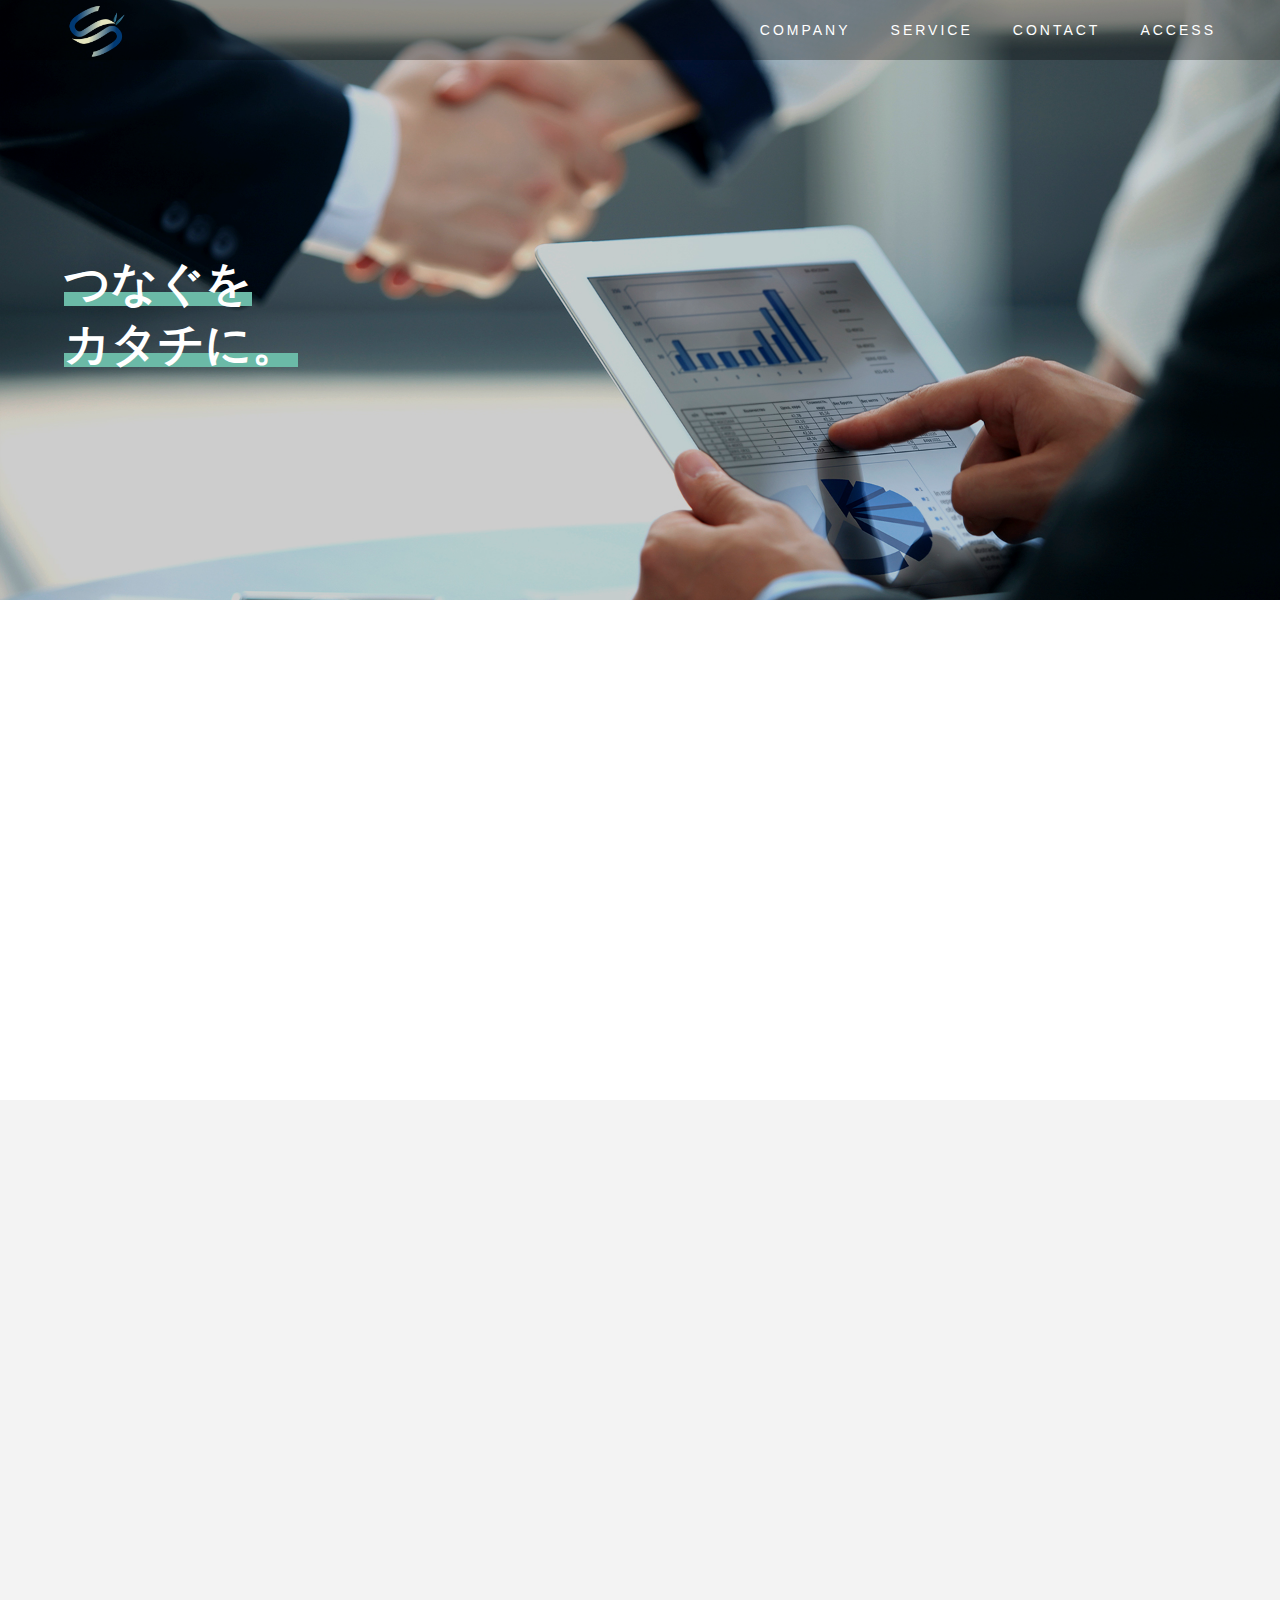
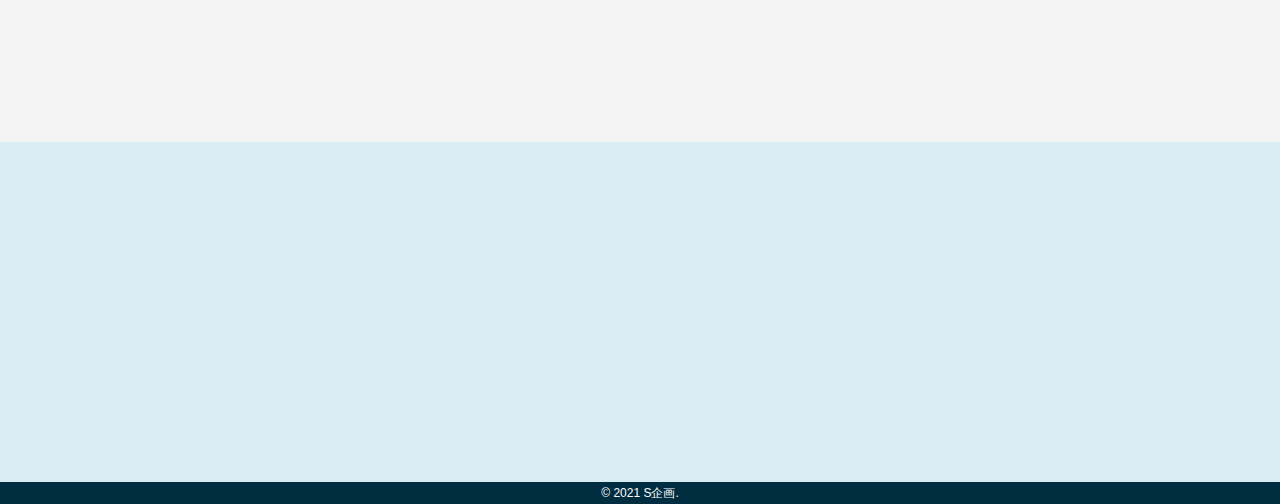
<file: index.html>
<!DOCTYPE HTML>
<html lang="ja">
<head>
  <meta charset="utf-8" meta name="viewport" content="width=device-width,initial-scale=1">
  <meta name="description" content="S企画は進化し続ける映像業界の中で幅広く、
多くの人に快適な環境を提供する役割を担っています。
映像の制作・編集・加工・管理といった業務を一貫で行い、サポートしています。
より身近に、より快適をモットーに、S企画は皆様と共に進化しています。">
  <title>株式会社 S企画</title>
  <link rel="shortcut icon" href="img/favicon.ico" type="image/x-icon">
  <link rel="stylesheet" type="text/css" href="css/style.css">
  <link rel="stylesheet" type="text/css" href="css/reset.css">
  <link rel="stylesheet" type="text/css" href="css/note_style.css">
  <link rel="stylesheet" type="text/css" href="css/tb_style.css">
  <link rel="stylesheet" type="text/css" href="css/sp_style.css">
  <script src="https://code.jquery.com/jquery-3.3.1.min.js"></script>
  <script src="js/common.js"></script>
</head>
<body>
  <div id="wrap">
    <main>
      <nav id="navigation">
        <div class="wrap_common">
          <div class="flex">
            <a href=index.html class="logo">
              <img src="img/s_logo.png" alt="" />
            </a>
            <div class="nav_flex">
              <ul class="nav_wrap">
                <li><a href="company.html">COMPANY</a></li>
                <li><a href="service.html">SERVICE</a></li>
                <li><a href="contact.html">CONTACT</a></li>
                <li><a href="Access.html">ACCESS</a></li>
              </ul>
            </div>
          </div>
        </div>
      </nav>
      <div class="wrap_common">
        <h1>
          つなぐを
        </h1>
        <br><br>
        <h1>カタチに。</h1>
      </div>
      <nav id="sp_nav">
        <div class="menu-btn">
          <div class="line line--1"></div>
          <div class="line line--2"></div>
          <div class="line line--3"></div>
        </div>
        <div class="nav-links">
          <a href="index.html" class="link"><img src="img/s_logo.png" alt="logo"></a>
          <a href="company.html" class="link">COMPANY</a>
          <a href="service.html" class="link" id="service">SERVICE</a>
          <a href="contact.html" class="link">CONTACT</a>
          <a href="Access.html" class="link">ACCESS</a>
        </div>
      </nav>
    </main>
    <section>
      <div class="wrap_common">
        <div class="flex">
          <div class="in_wrap fade_in" id="logo_img">
            <img src="img/cimg.jpg" alt="" />
          </div>
          <div class="in_wrap">
            <h3 class="tittle_text fade_in">映像はより身近に、より快適に</h3>
            <p class="fade_in">S企画は進化し続ける映像業界の中で幅広く、<br>多くの人に快適な環境を提供する役割を担っています。<br>映像の制作・編集・加工・管理といった業務を一貫で行い、サポートしています。<br>より身近に、より快適をモットーに、S企画は皆様と共に進化しています。</p>
          </div>
        </div>
      </div>
    </section>
    <section class="bakcol_f3">
      <div class="wrap_common">
        <h2 class="text_tittle fade_in">OUR SERVICE</h2>
        <div class="flex">
          <div class="in_wrap_o">
            <div class="sol_img sol_o  fade_in"></div>
            <div class="sol_txt fade_in">
              <h3 class="in_txt">WEB制作・動画編集・加工</h3>
              <p class="text_orient">ECサイト制作は、商材・店舗コンセプトを深く理解し、店舗の魅力を最大限に引き出す事を大切にしています。 しっかりと作りこまれたページはお客様に安心感をあたえ、購入までのハードルを下げる事ができます。 また通常のWebサイトに比べ、更新頻度が高いのもネットショップの特徴です。 社内スタッフの知識レベルや、サイトの更新に割ける時間などを加味しサイト構成や更新作業が簡単になるシステムのご提案も致します。 また、初めてホームページを作る方・ネットショップを始める方にも 安心していただけるように、対面でのお打ち合わせやサイト更新方法のご説明などのアフターフォローも可能です。 Webサイトは更新する事で、サイトとしての価値が高くなり、検索にも強くなります。 ネットショップ運営代行サービスから得られた豊富な経験をもとに、当社コンサルタントがお客様に最適なご提案をいたします。 コーポレートサイト、ネットショップのリニューアルや新規立ち上げをご検討中でしたら一度当社までご相談ください。</p>
              <a class="button" href="web.html">さらに詳しく</a>
            </div>
          </div>
          <div class="in_wrap_o">
            <div class="sol_img sol_tw fade_in"></div>
            <div class="sol_txt fade_in">
              <h3 class="in_txt">韓国輸入雑貨・販売</h3>
              <p class="text_orient">
                韓国には雑貨・ライフスタイルグッズのブランドが数多くあり、韓国のみならず、世界中のファンが多くいることで有名です。S企画は主に韓国を軸としたコスメや韓流グッズなどの輸入代行をおこなっております。ネットショップや実店舗で販売する商品を格安に仕入れたい！韓国やその他アジア圏の商品・素材を大量に仕入れしたい！と、お考えの方に大きな信頼を頂いております。</p>
              <a class="button" href="Miscellaneous%20.html">さらに詳しく</a>
            </div>
          </div>
          <div class="in_wrap_o">
            <div class="sol_img sol_th fade_in"></div>
            <div class="sol_txt fade_in">
              <h3 class="in_txt">レストラン運営</h3>
              <p class="text_orient">地域に住む人々やロケーションの特性を活かし、その街に合った店づくりにより、1店1店個性の異なる店舗を運営をしています。画一的なチェーン店にはない空気感とおもてなしにこだわり、その店独自の「雰囲気」にこだわった店づくりとサービスが私たちの強みです。空間演出やメニュー開発には時代の空気感を取り入れ、人の流れを呼び込み、街の人々が求める店の姿を形にしていきます。また、食はあらゆる角度から、デザインと共に世に出ていくものだと考えています。</p>
              <a class="button" href="restaurant.html">さらに詳しく</a>
            </div>
          </div>
        </div>
      </div>
    </section>
    <section class="contact_wrap">
      <div class="wrap_common">
        <h3 class="fade_in">S企画のお問合せはこちら</h3>
        <p class="fade_in">お気軽にお問合せください。</p>
        <a class="panel bw fade_in" href="contact.html">
          <button class="btn">
            CONTACT FORM</button>
        </a>
      </div>
    </section>
    <footer>
      <p>© 2021 S企画.</p>
    </footer>
  </div>
</body></html>
</file>
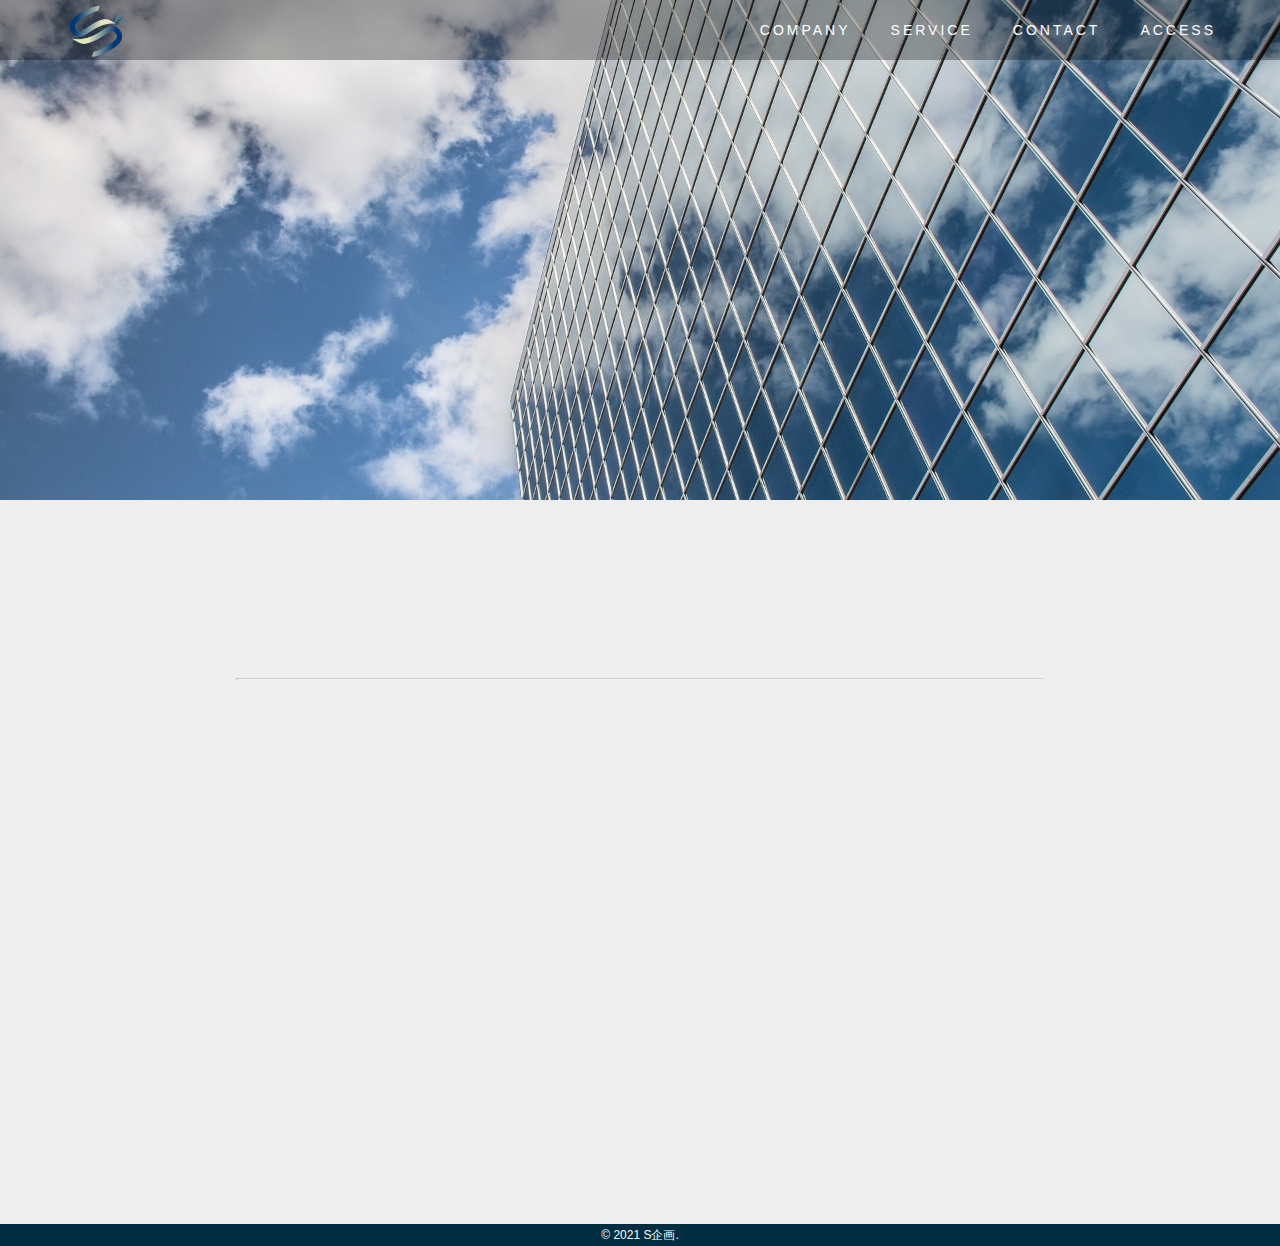
<file: Access.html>
<!DOCTYPE HTML>
<html lang="ja">
<head>
  <meta charset="utf-8" meta name="viewport" content="width=device-width,initial-scale=1">
  <meta name="description" content="S企画は進化し続ける映像業界の中で幅広く、
多くの人に快適な環境を提供する役割を担っています。
映像の制作・編集・加工・管理といった業務を一貫で行い、サポートしています。
より身近に、より快適をモットーに、S企画は皆様と共に進化しています。">
  <title>株式会社 S企画</title>
  <link rel="shortcut icon" href="img/favicon.ico" type="image/x-icon">
  <link rel="stylesheet" type="text/css" href="css/style.css">
  <link rel="stylesheet" type="text/css" href="css/reset.css">
  <link rel="stylesheet" type="text/css" href="css/note_style.css">
  <link rel="stylesheet" type="text/css" href="css/tb_style.css">
  <link rel="stylesheet" type="text/css" href="css/sp_style.css">
  <script src="https://code.jquery.com/jquery-3.3.1.min.js"></script>
  <script src="js/common.js"></script>
</head>

<body>
  <div id="wrap">
    <div class="access_page">
      <nav id="navigation">
        <div class="wrap_common">
          <div class="flex">
            <a href=index.html class="logo">
              <img src="img/s_logo.png" alt="" />
            </a>
            <div class="nav_flex">
              <ul class="nav_wrap">
                <li><a href="company.html">COMPANY</a></li>
                <li><a href="service.html">SERVICE</a></li>
                <li><a href="contact.html">CONTACT</a></li>
                <li><a href="Access.html">ACCESS</a></li>
              </ul>
            </div>
          </div>
        </div>
      </nav>
      <nav id="sp_nav">
        <div class="menu-btn">
          <div class="line line--1"></div>
          <div class="line line--2"></div>
          <div class="line line--3"></div>
        </div>
        <div class="nav-links">
          <a href="index.html" class="link"><img src="img/s_logo.png" alt="logo"></a>
          <a href="company.html" class="link">COMPANY</a>
          <a href="service.html" class="link" id="service">SERVICE</a>
          <a href="contact.html" class="link">CONTACT</a>
          <a href="Access.html" class="link">ACCESS</a>
        </div>
      </nav>
    </div>
    <div class="container">
      <div class="wrap_common">
        <h2 class="text_tittle fade_in">ACCESS</h2>
        <div class="ptb50">
          <h3 class="pd20 col4b fade_in" style="text-align: center">本社所在地</h3>
          <hr class="affiliate-border">
          <p class="pd20 area-txt fade_in" style="text-align: center">東京都新宿区西新宿4丁目23番地6号ハイムフォールリヒター105号</p>
          <div class="g-map fade_in">
            <iframe src="https://www.google.com/maps/embed?pb=!1m14!1m8!1m3!1d3240.558622043253!2d139.6842174!3d35.6878686!3m2!1i1024!2i768!4f13.1!3m3!1m2!1s0x6018f32bd0a1e4f3%3A0xbded1546dc8e123a!2z44CSMTYwLTAwMjMgVG9reW8sIFNoaW5qdWt1IENpdHksIE5pc2hpc2hpbmp1a3UsIDQtY2jFjW1l4oiSMjPiiJI2IOODj-OCpOODoCDjg5Xjgqnjg7zjg6vjg6rjg5Ljgr_jg7wgMTA1!5e0!3m2!1sko!2sjp!4v1614253554726!5m2!1sko!2sjp" width="100%" height="450" style="border:0;" allowfullscreen="" loading="lazy"></iframe>

          </div>

        </div>
      </div>
    </div>
    <footer>
      <p>© 2021 S企画.</p>


    </footer>
  </div>


</body></html>
</file>
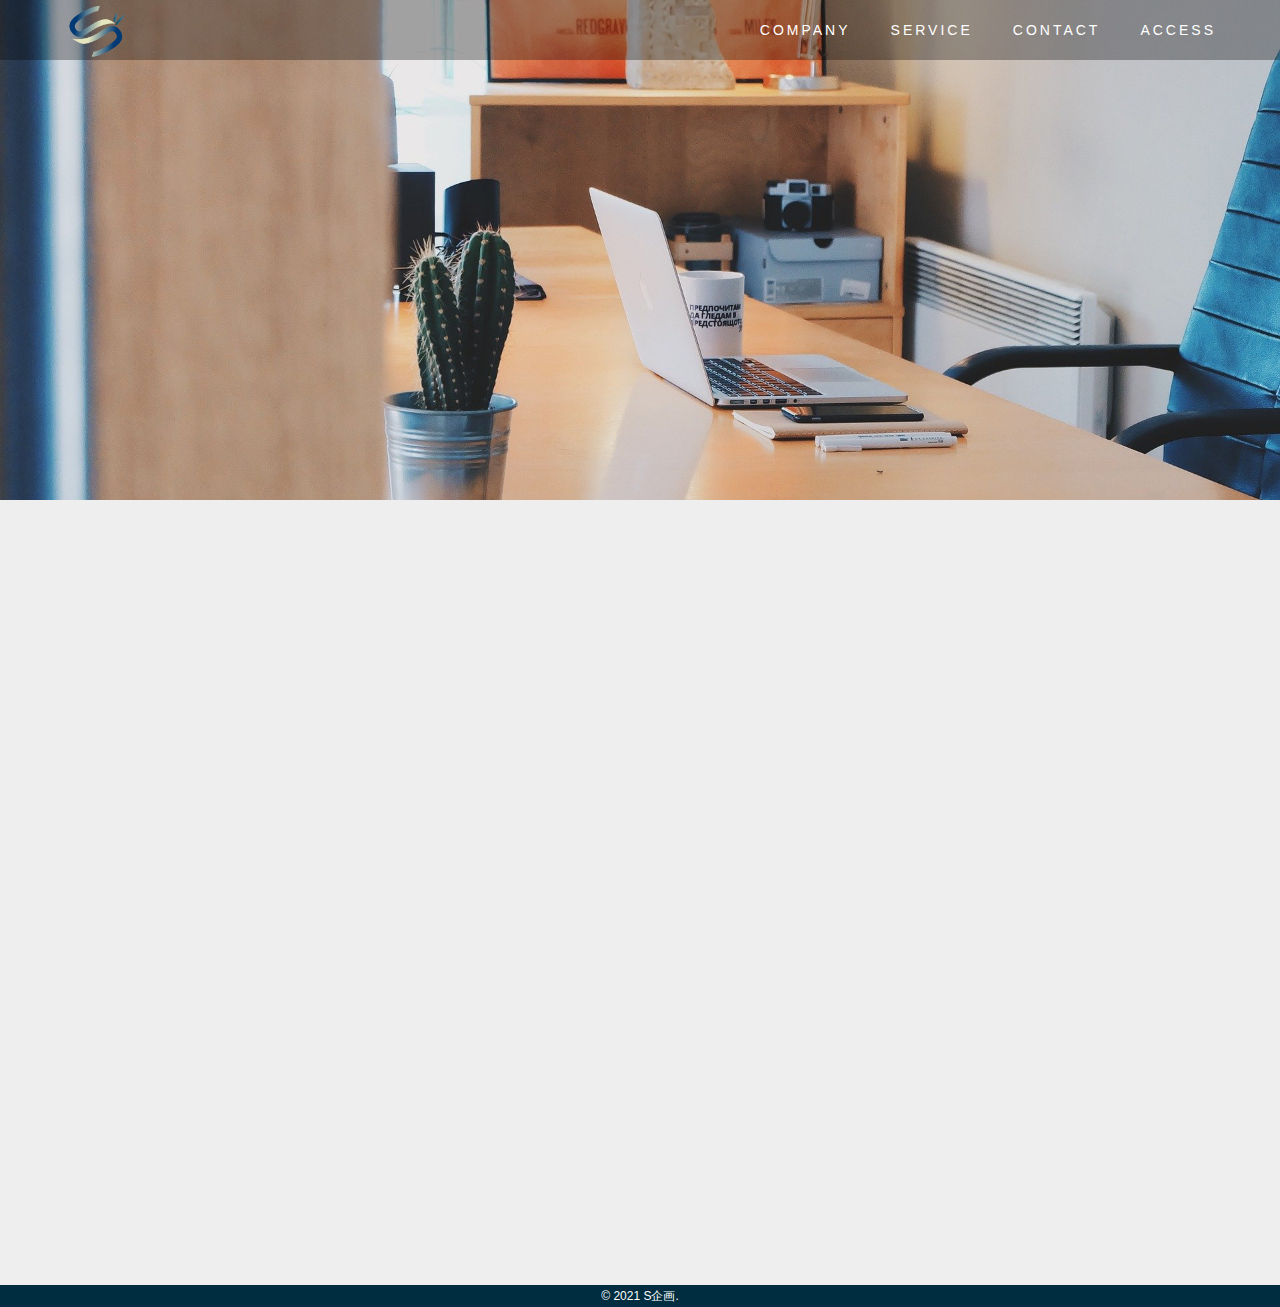
<file: company.html>
<!DOCTYPE HTML>
<html lang="ja">
<head>
  <meta charset="utf-8" meta name="viewport" content="width=device-width,initial-scale=1">
  <meta name="description" content="S企画は進化し続ける映像業界の中で幅広く、
多くの人に快適な環境を提供する役割を担っています。
映像の制作・編集・加工・管理といった業務を一貫で行い、サポートしています。
より身近に、より快適をモットーに、S企画は皆様と共に進化しています。">
  <title>株式会社 S企画</title>
  <link rel="shortcut icon" href="img/favicon.ico" type="image/x-icon">
  <link rel="stylesheet" type="text/css" href="css/style.css">
  <link rel="stylesheet" type="text/css" href="css/reset.css">
  <link rel="stylesheet" type="text/css" href="css/note_style.css">
  <link rel="stylesheet" type="text/css" href="css/tb_style.css">
  <link rel="stylesheet" type="text/css" href="css/sp_style.css">
  <script src="https://code.jquery.com/jquery-3.3.1.min.js"></script>
  <script src="js/common.js"></script>
</head>
<body>
  <div id="wrap">
    <div class="company_page">
      <nav id="navigation">
        <div class="wrap_common">
          <div class="flex">
            <a href=index.html class="logo">
              <img src="img/s_logo.png" alt="" />
            </a>
            <div class="nav_flex">
              <ul class="nav_wrap">
                <li><a href="company.html">COMPANY</a></li>
                <li><a href="service.html">SERVICE</a></li>
                <li><a href="contact.html">CONTACT</a></li>
                <li><a href="Access.html">ACCESS</a></li>
              </ul>
            </div>
          </div>
        </div>
      </nav>
      <nav id="sp_nav">
        <div class="menu-btn">
          <div class="line line--1"></div>
          <div class="line line--2"></div>
          <div class="line line--3"></div>
        </div>
        <div class="nav-links">
          <a href="index.html" class="link"><img src="img/s_logo.png" alt="logo"></a>
          <a href="company.html" class="link">COMPANY</a>
          <a href="service.html" class="link" id="service">SERVICE</a>
          <a href="contact.html" class="link">CONTACT</a>
          <a href="Access.html" class="link">ACCESS</a>
        </div>
      </nav>
    </div>
    <div class="container">
      <div class="wrap_common">
        <h2 class="text_tittle fade_in">会社概要</h2>
        <div class="overview-detail">
          <table class="overview-detail__table fade_in">
            <tbody>
              <tr>
                <th>企業名</th>
                <td>株式会社S企画</td>
              </tr>
              <tr>
                <th>設立</th>
                <td>令和4年8月</td>
              </tr>
              <tr>
                <th>代表者</th>
                <td>LEE JISU</td>
              </tr>
              <tr>
                <th>本社所在地</th>
                <td>東京都新宿区西新宿4丁目23番地6号ハイムフォールリヒター105号</td>
              </tr>
              <tr>
                <th>代表番号</th>
                <td>03-6300-6190</td>
              </tr>
              <tr>
                <th>FAX番号</th>
                <td>03-6300-6181</td>
              </tr>
              <tr>
                <th>事業内容</th>
                <td>韓国輸入雑貨・販売、WEB制作、DVD編集・加工作業、レストラン運営</td>
              </tr>
              <tr>
                <th>主要取引銀行</th>
                <td>西京信用金庫</td>
              </tr>
              <tr>
                <th>お取引実績</th>
                <td>(株)WISE PLUS <br>
                  (株)クロスメディア<br>
                  (株)吉田商事<br>
                  (株)ステップ<br>
                  (株)Volta<br>
                  (株)ワールド<br>
                  (株)TSUTAYA<br>
                  (株)DMM.com
                </td>
              </tr>

            </tbody>
          </table>
        </div>
      </div>
    </div>
    <footer>
      <p>© 2021 S企画.</p>


    </footer>
  </div>


</body></html>
</file>
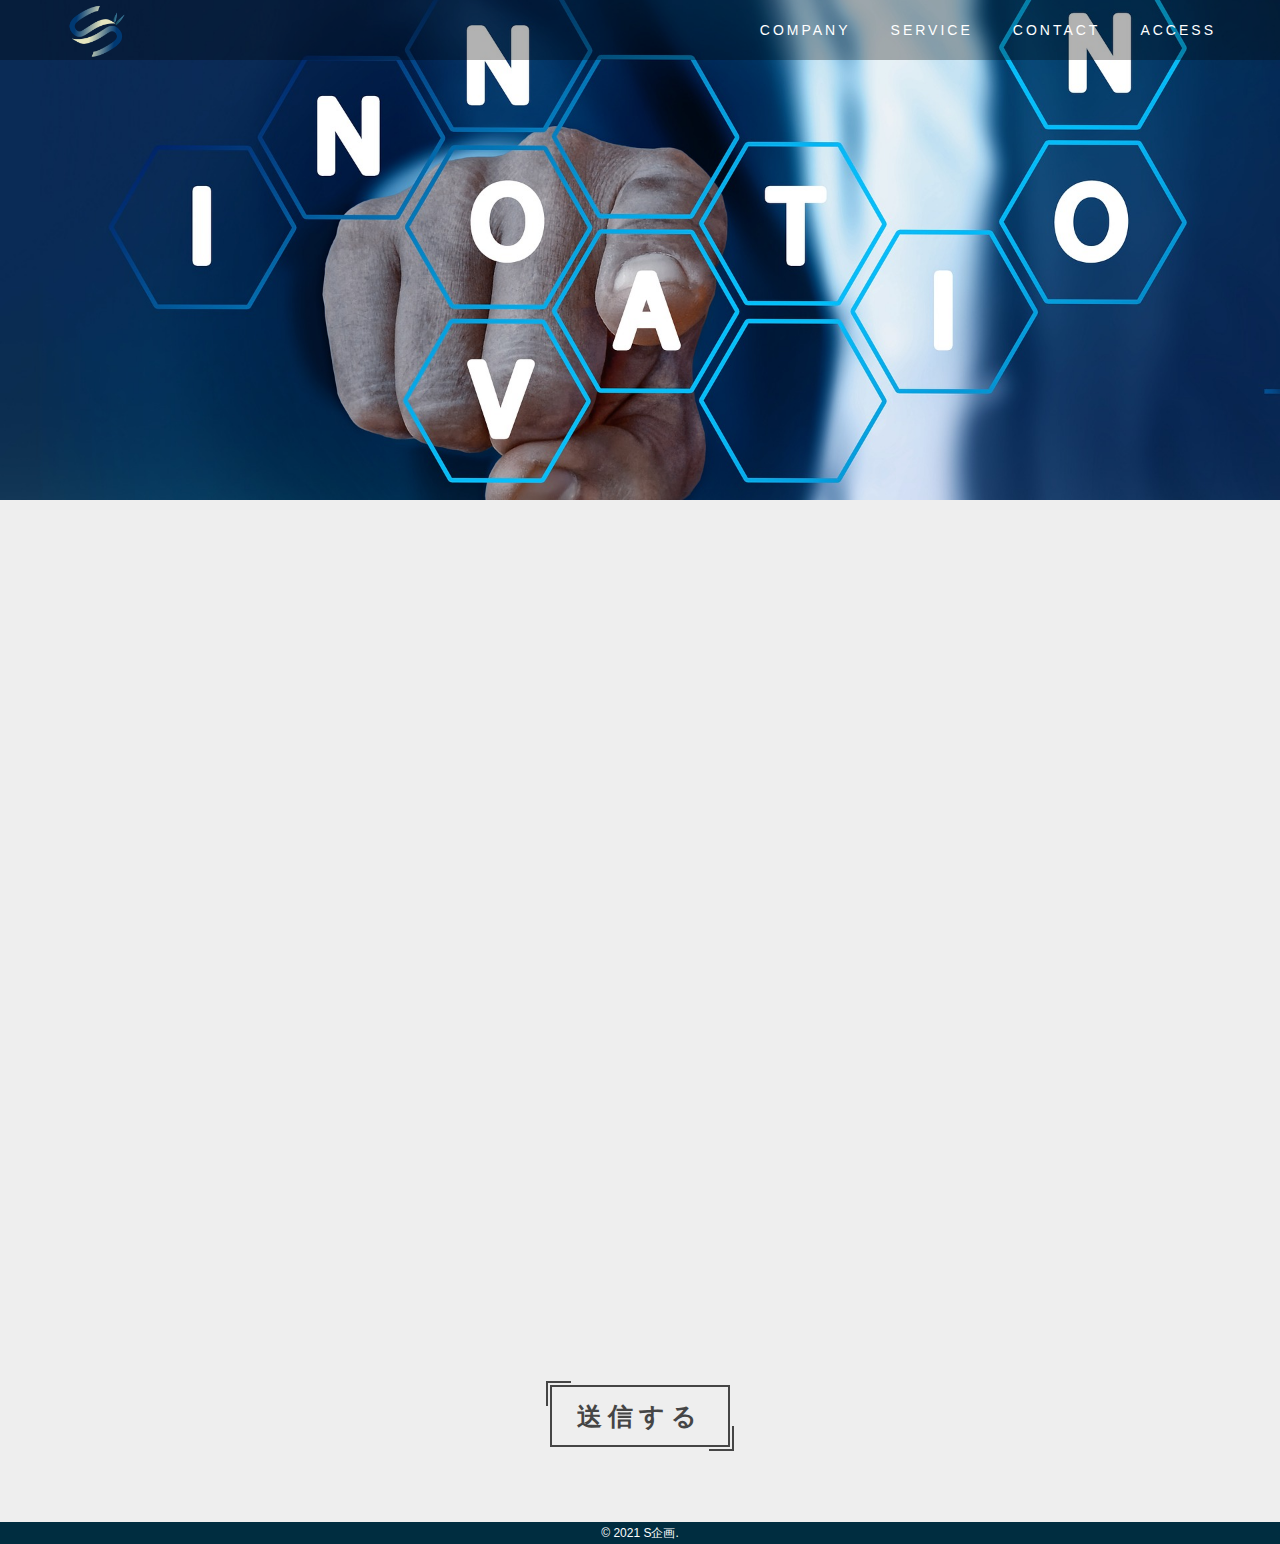
<file: contact.html>
<!DOCTYPE HTML>
<html lang="ja">
<head>
  <meta charset="utf-8" meta name="viewport" content="width=device-width,initial-scale=1">
  <meta name="description" content="S企画は進化し続ける映像業界の中で幅広く、
多くの人に快適な環境を提供する役割を担っています。
映像の制作・編集・加工・管理といった業務を一貫で行い、サポートしています。
より身近に、より快適をモットーに、S企画は皆様と共に進化しています。">
  <title>株式会社 S企画</title>
  <link rel="shortcut icon" href="img/favicon.ico" type="image/x-icon">
  <link rel="stylesheet" type="text/css" href="css/style.css">
  <link rel="stylesheet" type="text/css" href="css/reset.css">
  <link rel="stylesheet" type="text/css" href="css/note_style.css">
  <link rel="stylesheet" type="text/css" href="css/tb_style.css">
  <link rel="stylesheet" type="text/css" href="css/sp_style.css">
  <script src="https://code.jquery.com/jquery-3.3.1.min.js"></script>
  <script src="js/common.js"></script>
</head>

<body>
  <div id="wrap">
    <div class="contact_page">
      <nav id="navigation">
        <div class="wrap_common">
          <div class="flex">
            <a href=index.html class="logo">
              <img src="img/s_logo.png" alt="" />
            </a>
            <div class="nav_flex">
              <ul class="nav_wrap">
                <li><a href="company.html">COMPANY</a></li>
                <li><a href="service.html">SERVICE</a></li>
                <li><a href="contact.html">CONTACT</a></li>
                <li><a href="Access.html">ACCESS</a></li>
              </ul>
            </div>
          </div>
        </div>
      </nav>
      <nav id="sp_nav">
        <div class="menu-btn">
          <div class="line line--1"></div>
          <div class="line line--2"></div>
          <div class="line line--3"></div>
        </div>
        <div class="nav-links">
          <a href="index.html" class="link"><img src="img/s_logo.png" alt="logo"></a>
          <a href="company.html" class="link">COMPANY</a>
          <a href="service.html" class="link" id="service">SERVICE</a>
          <a href="contact.html" class="link">CONTACT</a>
          <a href="Access.html" class="link">ACCESS</a>
        </div>
      </nav>
    </div>
    <div class="container">
      <div class="wrap_common">
        <div class="ptb50">
          <h2 class="text_tittle fade_in">CONTACT FORM</h2>
        </div>
      </div>
      <div class="w50-sp90" style="margin: 0 auto">
        <div class="flex aline-center form-group fade_in">
          <div class="col-4 form-essential col-label">
            <label for="contact" class="col-form-label">問い合わせ種別</label>
          </div>
          <div class="col-8">
            <span class="wpcf7-form-control-wrap inquiry-type">
              <select name="inquiry-type" class="wpcf7-form-control wpcf7-select form-control" aria-invalid="false">
                <option value="WEB制作・動画編集・加工">WEB制作・動画編集・加工</option>
                <option value="韓国輸入雑貨・販売">韓国輸入雑貨・販売</option>
                <option value="レストラン運営">レストラン運営</option>
                <option value="その他問い合わせ">その他問い合わせ</option>
              </select>
            </span>
          </div>
          <div class="col-4 form-essential col-label">
            <label for="contact" class="col-form-label">お名前</label>

          </div>
          <div class="col-8">
            <input type="text" name="name" value size="40" class="wpcf7-form-control wpcf7-text form-control form__input" aria-invalid="false" placeholder="例）人事部">
          </div>
          <div class="col-4 form-essential col-label">
            <label for="contact" class="col-form-label">会社名・店舗名</label>
          </div>
          <div class="col-8">
            <input type="text" name="name" value size="40" class="wpcf7-form-control wpcf7-text form-control form__input" aria-invalid="false" placeholder="例）s_company@gmail.com">
          </div>
          <div class="col-4 form-essential col-label">
            <label for="contact" class="col-form-label">メールアドレス</label>
          </div>
          <div class="col-8">
            <input type="text" name="name" value size="40" class="wpcf7-form-control wpcf7-text form-control form__input" aria-invalid="false" placeholder="例）株式会社S企画">
          </div>
          <div class="col-4 form-essential col-label">
            <label for="contact" class="col-form-label">電話番号</label>
          </div>
          <div class="col-8">
            <input type="text" name="name" value size="40" class="wpcf7-form-control wpcf7-text form-control form__input" aria-invalid="false" placeholder="例）03-6300-6190">
          </div>
          <div class="col-4 form-essential col-label label-align-top">
            <label for="contact" class="col-form-label">お問い合わせ内容</label>
          </div>
          <div class="col-8">
            <textarea name="inquiry-content" cols="40" rows="10" class="wpcf7-form-control wpcf7-textarea form-control" aria-invalid="false"></textarea>
          </div>
        </div>
      </div>
      <div class="wrap_common">
        <div class="ptb50">
          <a class="panel bw" href="#">
            <button class="btn">
              送信する</button>
          </a>
        </div>
      </div>
    </div>
    <footer>
      <p>© 2021 S企画.</p>
    </footer>
  </div>
</body></html>
</file>
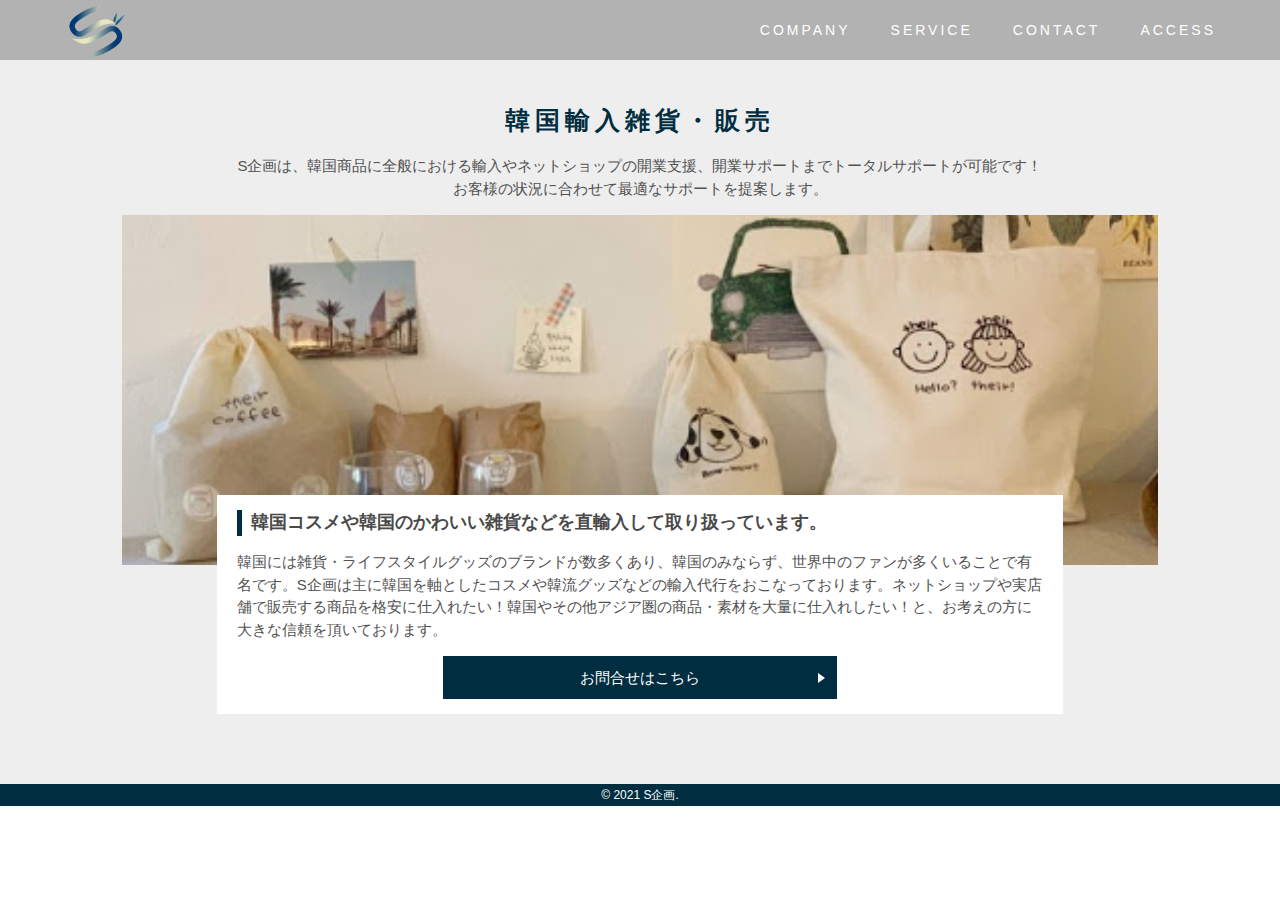
<file: Miscellaneous .html>
<!DOCTYPE HTML>
<html lang="ja">
<head>
  <meta charset="utf-8" meta name="viewport" content="width=device-width,initial-scale=1">
  <meta name="description" content="S企画は進化し続ける映像業界の中で幅広く、
多くの人に快適な環境を提供する役割を担っています。
映像の制作・編集・加工・管理といった業務を一貫で行い、サポートしています。
より身近に、より快適をモットーに、S企画は皆様と共に進化しています。">
  <title>株式会社 S企画</title>
  <link rel="shortcut icon" href="img/favicon.ico" type="image/x-icon">
  <link rel="stylesheet" type="text/css" href="css/style.css">
  <link rel="stylesheet" type="text/css" href="css/reset.css">
  <link rel="stylesheet" type="text/css" href="css/note_style.css">
  <link rel="stylesheet" type="text/css" href="css/tb_style.css">
  <link rel="stylesheet" type="text/css" href="css/sp_style.css">
  <script src="https://code.jquery.com/jquery-3.3.1.min.js"></script>
  <script src="js/common.js"></script>
</head>

<body>
  <div id="wrap">
    <div class="web_page">
      <nav id="navigation">
        <div class="wrap_common">
          <div class="flex">
            <a href=index.html class="logo">
              <img src="img/s_logo.png" alt="" />
            </a>
            <div class="nav_flex">
              <ul class="nav_wrap">
                <li><a href="company.html">COMPANY</a></li>
                <li><a href="service.html">SERVICE</a></li>
                <li><a href="contact.html">CONTACT</a></li>
                <li><a href="Access.html">ACCESS</a></li>
              </ul>
            </div>
          </div>
        </div>
      </nav>
      <nav id="sp_nav">
        <div class="menu-btn">
          <div class="line line--1"></div>
          <div class="line line--2"></div>
          <div class="line line--3"></div>
        </div>
        <div class="nav-links">
          <a href="index.html" class="link"><img src="img/s_logo.png" alt="logo"></a>
          <a href="company.html" class="link">COMPANY</a>
          <a href="service.html" class="link" id="service">SERVICE</a>
          <a href="contact.html" class="link">CONTACT</a>
          <a href="Access.html" class="link">ACCESS</a>
        </div>
      </nav>
    </div>
    <div class="container">
      <div class="wrap_common">
        <h2 class="text_tittle">韓国輸入雑貨・販売</h2>
        <p style="line-height: 1.5; text-align: center; margin-bottom: 15px;">S企画は、韓国商品に全般における輸入やネットショップの開業支援、開業サポートまでトータルサポートが可能です！<br>
          お客様の状況に合わせて最適なサポートを提案します。</p>
        <div class="in_wrap_o service_pg">
          <div class="sol_img sol_tw"></div>
          <div class="sol_txt">
            <h3 class="in_txt">韓国コスメや韓国のかわいい雑貨などを直輸入して取り扱っています。</h3>
            <p style="line-height: 1.5; padding: 15px 0;">韓国には雑貨・ライフスタイルグッズのブランドが数多くあり、韓国のみならず、世界中のファンが多くいることで有名です。S企画は主に韓国を軸としたコスメや韓流グッズなどの輸入代行をおこなっております。ネットショップや実店舗で販売する商品を格安に仕入れたい！韓国やその他アジア圏の商品・素材を大量に仕入れしたい！と、お考えの方に大きな信頼を頂いております。
            </p>
            <a class="button btn-pg" href="contact.html">お問合せはこちら</a>
          </div>
        </div>
      </div>
    </div>
    <footer>
      <p>© 2021 S企画.</p>
    </footer>
  </div>
</body></html>
</file>
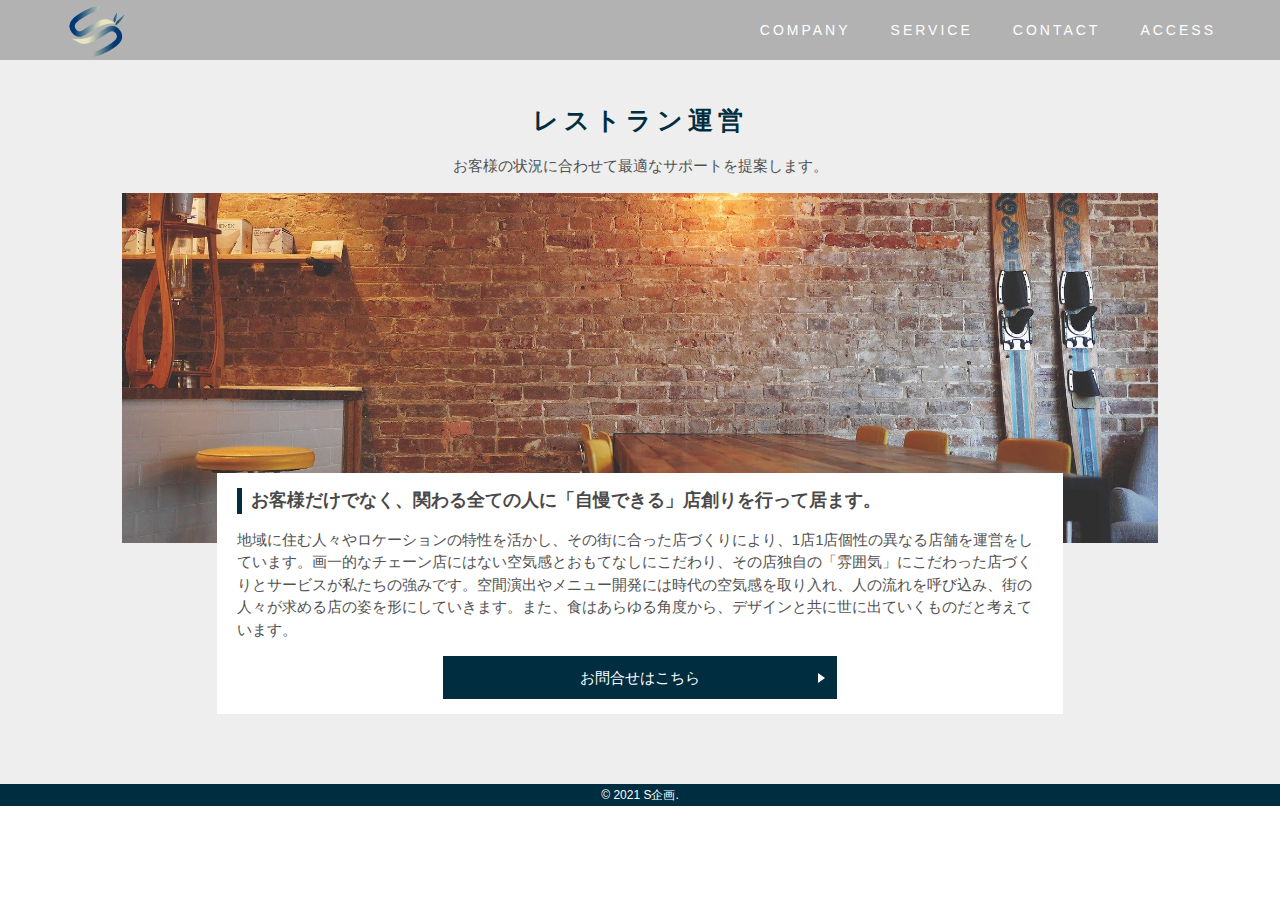
<file: restaurant.html>
<!DOCTYPE HTML>
<html lang="ja">
<head>
  <meta charset="utf-8" meta name="viewport" content="width=device-width,initial-scale=1">
  <meta name="description" content="S企画は進化し続ける映像業界の中で幅広く、
多くの人に快適な環境を提供する役割を担っています。
映像の制作・編集・加工・管理といった業務を一貫で行い、サポートしています。
より身近に、より快適をモットーに、S企画は皆様と共に進化しています。">
  <title>株式会社 S企画</title>
  <link rel="shortcut icon" href="img/favicon.ico" type="image/x-icon">
  <link rel="stylesheet" type="text/css" href="css/style.css">
  <link rel="stylesheet" type="text/css" href="css/reset.css">
  <link rel="stylesheet" type="text/css" href="css/note_style.css">
  <link rel="stylesheet" type="text/css" href="css/tb_style.css">
  <link rel="stylesheet" type="text/css" href="css/sp_style.css">
  <script src="https://code.jquery.com/jquery-3.3.1.min.js"></script>
  <script src="js/common.js"></script>
</head>

<body>
  <div id="wrap">
    <div class="web_page">
      <nav id="navigation">
        <div class="wrap_common">
          <div class="flex">
            <a href=index.html class="logo">
              <img src="img/s_logo.png" alt="" />
            </a>
            <div class="nav_flex">
              <ul class="nav_wrap">
                <li><a href="company.html">COMPANY</a></li>
                <li><a href="service.html">SERVICE</a></li>
                <li><a href="contact.html">CONTACT</a></li>
                <li><a href="Access.html">ACCESS</a></li>
              </ul>
            </div>
          </div>
        </div>
      </nav>
      <nav id="sp_nav">
        <div class="menu-btn">
          <div class="line line--1"></div>
          <div class="line line--2"></div>
          <div class="line line--3"></div>
        </div>
        <div class="nav-links">
          <a href="index.html" class="link"><img src="img/s_logo.png" alt="logo"></a>
          <a href="company.html" class="link">COMPANY</a>
          <a href="service.html" class="link" id="service">SERVICE</a>
          <a href="contact.html" class="link">CONTACT</a>
          <a href="Access.html" class="link">ACCESS</a>
        </div>
      </nav>
    </div>
    <div class="container">
      <div class="wrap_common">
        <h2 class="text_tittle">レストラン運営</h2>
        <p style="line-height: 1.5; text-align: center; margin-bottom: 15px;">
          お客様の状況に合わせて最適なサポートを提案します。</p>
        <div class="in_wrap_o service_pg">
          <div class="sol_img sol_th"></div>
          <div class="sol_txt">
            <h3 class="in_txt">お客様だけでなく、関わる全ての人に「自慢できる」店創りを行って居ます。</h3>
            <p style="line-height: 1.5; padding: 15px 0;">地域に住む人々やロケーションの特性を活かし、その街に合った店づくりにより、1店1店個性の異なる店舗を運営をしています。画一的なチェーン店にはない空気感とおもてなしにこだわり、その店独自の「雰囲気」にこだわった店づくりとサービスが私たちの強みです。空間演出やメニュー開発には時代の空気感を取り入れ、人の流れを呼び込み、街の人々が求める店の姿を形にしていきます。また、食はあらゆる角度から、デザインと共に世に出ていくものだと考えています。</p>
            <a class="button btn-pg" href="contact.html">お問合せはこちら</a>
          </div>
        </div>
      </div>
    </div>
    <footer>
      <p>© 2021 S企画.</p>
    </footer>
  </div>
</body></html>
</file>
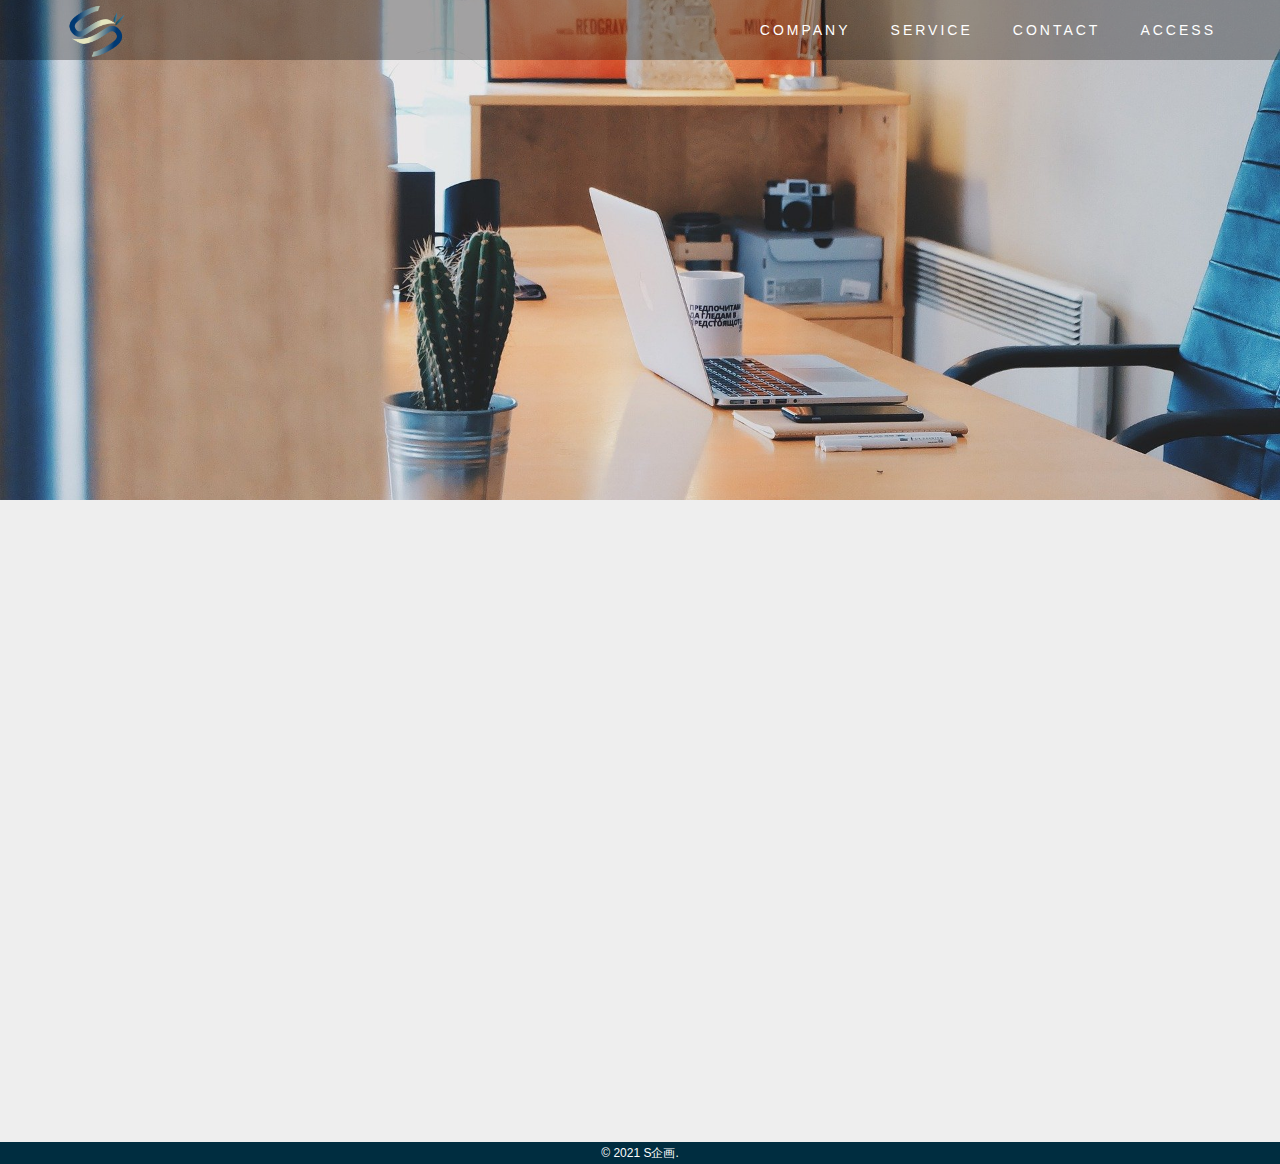
<file: service.html>
<!DOCTYPE HTML>
<html lang="ja">
<head>
  <meta charset="utf-8" meta name="viewport" content="width=device-width,initial-scale=1">
  <meta name="description" content="S企画は進化し続ける映像業界の中で幅広く、
多くの人に快適な環境を提供する役割を担っています。
映像の制作・編集・加工・管理といった業務を一貫で行い、サポートしています。
より身近に、より快適をモットーに、S企画は皆様と共に進化しています。">
  <title>株式会社 S企画</title>
  <link rel="shortcut icon" href="img/favicon.ico" type="image/x-icon">
  <link rel="stylesheet" type="text/css" href="css/style.css">
  <link rel="stylesheet" type="text/css" href="css/reset.css">
  <link rel="stylesheet" type="text/css" href="css/note_style.css">
  <link rel="stylesheet" type="text/css" href="css/tb_style.css">
  <link rel="stylesheet" type="text/css" href="css/sp_style.css">
  <script src="https://code.jquery.com/jquery-3.3.1.min.js"></script>
  <script src="js/common.js"></script>

<body>
  <div id="wrap">
    <div class="company_page">
      <nav id="navigation">
        <div class="wrap_common">
          <div class="flex">
            <a href=index.html class="logo">
              <img src="img/s_logo.png" alt="" />
            </a>
            <div class="nav_flex">
              <ul class="nav_wrap">
                <li><a href="company.html">COMPANY</a></li>
                <li><a href="service.html">SERVICE</a></li>
                <li><a href="contact.html">CONTACT</a></li>
                <li><a href="Access.html">ACCESS</a></li>
              </ul>
            </div>
          </div>
        </div>
      </nav>
      <nav id="sp_nav">
        <div class="menu-btn">
          <div class="line line--1"></div>
          <div class="line line--2"></div>
          <div class="line line--3"></div>
        </div>
        <div class="nav-links">
          <a href="index.html" class="link"><img src="img/s_logo.png" alt="logo"></a>
          <a href="company.html" class="link">COMPANY</a>
          <a href="service.html" class="link" id="service">SERVICE</a>
          <a href="contact.html" class="link">CONTACT</a>
          <a href="Access.html" class="link">ACCESS</a>
        </div>
      </nav>
    </div>
    <div class="container">
      <div class="wrap_common">
        <h2 class="text_tittle fade_in">SERVICE</h2>
        <div class="flex">
          <div class="in_wrap_o">
            <div class="sol_img sol_o fade_in"></div>
            <div class="sol_txt fade_in">
              <h3 class="in_txt">WEB制作・動画編集・加工</h3>
              <p class="text_orient">ECサイト制作は、商材・店舗コンセプトを深く理解し、店舗の魅力を最大限に引き出す事を大切にしています。 しっかりと作りこまれたページはお客様に安心感をあたえ、購入までのハードルを下げる事ができます。 また通常のWebサイトに比べ、更新頻度が高いのもネットショップの特徴です。 社内スタッフの知識レベルや、サイトの更新に割ける時間などを加味しサイト構成や更新作業が簡単になるシステムのご提案も致します。 また、初めてホームページを作る方・ネットショップを始める方にも 安心していただけるように、対面でのお打ち合わせやサイト更新方法のご説明などのアフターフォローも可能です。 Webサイトは更新する事で、サイトとしての価値が高くなり、検索にも強くなります。 ネットショップ運営代行サービスから得られた豊富な経験をもとに、当社コンサルタントがお客様に最適なご提案をいたします。 コーポレートサイト、ネットショップのリニューアルや新規立ち上げをご検討中でしたら一度当社までご相談ください。</p>
              <a class="button" href="web.html">さらに詳しく</a>
            </div>
          </div>
          <div class="in_wrap_o">
            <div class="sol_img sol_tw fade_in"></div>
            <div class="sol_txt fade_in">
              <h3 class="in_txt">韓国輸入雑貨・販売</h3>
              <p class="text_orient">韓国には雑貨・ライフスタイルグッズのブランドが数多くあり、韓国のみならず、世界中のファンが多くいることで有名です。S企画は主に韓国を軸としたコスメや韓流グッズなどの輸入代行をおこなっております。ネットショップや実店舗で販売する商品を格安に仕入れたい！韓国やその他アジア圏の商品・素材を大量に仕入れしたい！と、お考えの方に大きな信頼を頂いております。</p>
              <a class="button" href="Miscellaneous%20.html">さらに詳しく</a>
            </div>
          </div>
          <div class="in_wrap_o">
            <div class="sol_img sol_th fade_in"></div>
            <div class="sol_txt fade_in">
              <h3 class="in_txt">レストラン運営</h3>
              <p class="text_orient">地域に住む人々やロケーションの特性を活かし、その街に合った店づくりにより、1店1店個性の異なる店舗を運営をしています。画一的なチェーン店にはない空気感とおもてなしにこだわり、その店独自の「雰囲気」にこだわった店づくりとサービスが私たちの強みです。空間演出やメニュー開発には時代の空気感を取り入れ、人の流れを呼び込み、街の人々が求める店の姿を形にしていきます。また、食はあらゆる角度から、デザインと共に世に出ていくものだと考えています。</p>
              <a class="button" href="restaurant.html">さらに詳しく</a>
            </div>
          </div>
        </div>
      </div>
    </div>
    <footer>
      <p>© 2021 S企画.</p>
    </footer>
  </div>
</body></html>
</file>
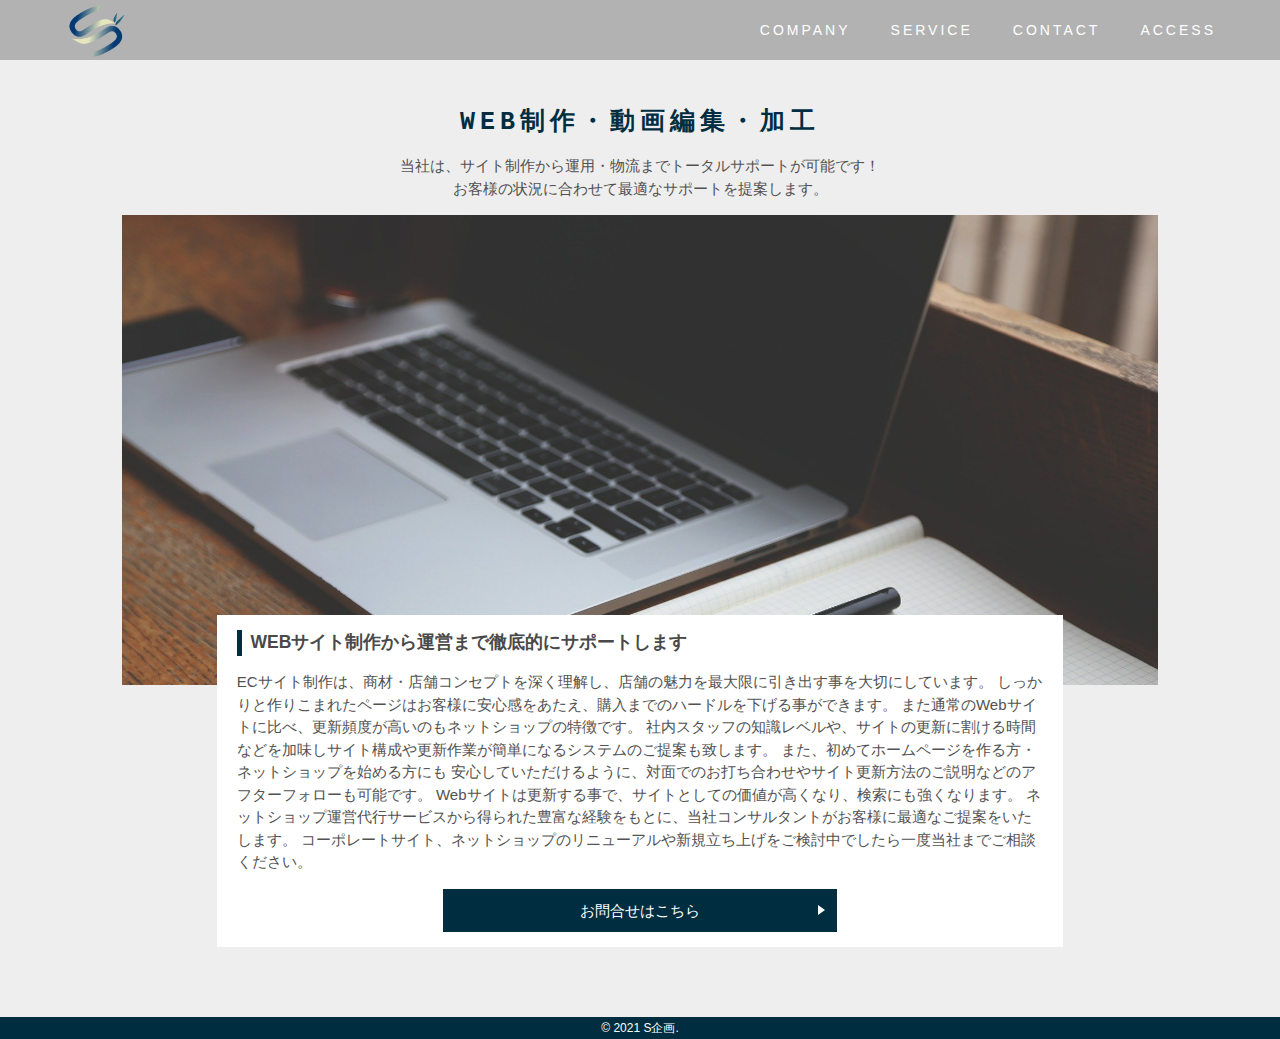
<file: web.html>
<!DOCTYPE HTML>
<html lang="ja">
<head>
  <meta charset="utf-8" meta name="viewport" content="width=device-width,initial-scale=1">
  <meta name="description" content="S企画は進化し続ける映像業界の中で幅広く、
多くの人に快適な環境を提供する役割を担っています。
映像の制作・編集・加工・管理といった業務を一貫で行い、サポートしています。
より身近に、より快適をモットーに、S企画は皆様と共に進化しています。">
  <title>株式会社 S企画</title>
  <link rel="shortcut icon" href="img/favicon.ico" type="image/x-icon">
  <link rel="stylesheet" type="text/css" href="css/style.css">
  <link rel="stylesheet" type="text/css" href="css/reset.css">
  <link rel="stylesheet" type="text/css" href="css/note_style.css">
  <link rel="stylesheet" type="text/css" href="css/tb_style.css">
  <link rel="stylesheet" type="text/css" href="css/sp_style.css">
  <script src="https://code.jquery.com/jquery-3.3.1.min.js"></script>
  <script src="js/common.js"></script>
</head>

<body>
  <div id="wrap">
    <div class="web_page">
      <nav id="navigation">
        <div class="wrap_common">
          <div class="flex">
            <a href=index.html class="logo">
              <img src="img/s_logo.png" alt="" />
            </a>
            <div class="nav_flex">
              <ul class="nav_wrap">
                <li><a href="company.html">COMPANY</a></li>
                <li><a href="service.html">SERVICE</a></li>
                <li><a href="contact.html">CONTACT</a></li>
                <li><a href="Access.html">ACCESS</a></li>
              </ul>
            </div>
          </div>
        </div>
      </nav>
      <nav id="sp_nav">
        <div class="menu-btn">
          <div class="line line--1"></div>
          <div class="line line--2"></div>
          <div class="line line--3"></div>
        </div>
        <div class="nav-links">
          <a href="index.html" class="link"><img src="img/s_logo.png" alt="logo"></a>
          <a href="company.html" class="link">COMPANY</a>
          <a href="service.html" class="link" id="service">SERVICE</a>
          <a href="contact.html" class="link">CONTACT</a>
          <a href="Access.html" class="link">ACCESS</a>
        </div>
      </nav>
    </div>
    <div class="container">
      <div class="wrap_common">
        <h2 class="text_tittle">WEB制作・動画編集・加工</h2>
        <p style="line-height: 1.5; text-align: center; margin-bottom: 15px;">当社は、サイト制作から運用・物流までトータルサポートが可能です！<br>
          お客様の状況に合わせて最適なサポートを提案します。</p>
        <div class="in_wrap_o service_pg">
          <div class="sol_img sol_o" id="web_img"></div>
          <div class="sol_txt">
            <h3 class="in_txt">WEBサイト制作から運営まで徹底的にサポートします</h3>
            <p style="line-height: 1.5; padding: 15px 0;">ECサイト制作は、商材・店舗コンセプトを深く理解し、店舗の魅力を最大限に引き出す事を大切にしています。
              しっかりと作りこまれたページはお客様に安心感をあたえ、購入までのハードルを下げる事ができます。
              また通常のWebサイトに比べ、更新頻度が高いのもネットショップの特徴です。
              社内スタッフの知識レベルや、サイトの更新に割ける時間などを加味しサイト構成や更新作業が簡単になるシステムのご提案も致します。
              また、初めてホームページを作る方・ネットショップを始める方にも
              安心していただけるように、対面でのお打ち合わせやサイト更新方法のご説明などのアフターフォローも可能です。
              Webサイトは更新する事で、サイトとしての価値が高くなり、検索にも強くなります。
              ネットショップ運営代行サービスから得られた豊富な経験をもとに、当社コンサルタントがお客様に最適なご提案をいたします。
              コーポレートサイト、ネットショップのリニューアルや新規立ち上げをご検討中でしたら一度当社までご相談ください。</p>
            <a class="button btn-pg" href="contact.html">お問合せはこちら</a>
          </div>
        </div>
      </div>
    </div>
    <footer>
      <p>© 2021 S企画.</p>
    </footer>
  </div>

</body></html>
</file>
<file: css/style.css>
/*@media screen and (min-width:1024px) {*/

/*  -------- 共通エリア　---------　　*/


html {
  font-size: 6.25%;
}

#wrap{
  width: 100%;
  height: auto;
}
body {
  font-size: 16em;
  font-family: 'Arial',YuGothic,'Yu Gothic','Hiragino Kaku Gothic ProN','ヒラギノ角ゴ ProN W3','メイリオ', Meiryo,'ＭＳ ゴシック',sans-serif;
}


h1 {
  font-size: 38rem;
}

h2 {
  font-size: 28rem;
}

p {
  font-size: 16rem;
  color: #525252;
}

#wrap {
  width: 100%;
}

.wrap_common {
  width: 1480px;
  margin: 0 auto;
  position: relative;
}

section {
  width: 100%;
  margin-top: 70px;
}

.flex {
  display: flex;
  flex-wrap: wrap;
  margin: 0 auto;
}

.in_wrap{
  width: 50%;
}

.fade_in {
  opacity: 0;
  transform: translate(0, 20px);
  transition: all 1000ms;
}

.fade_in.scrollin {
  opacity: 1;
  transform: translate(0, 0);

}

.fade_in-text {
  opacity: 0;
  top: 50px;
  transition: all 1500ms;
}

.fade_in-text.scrollin {
  opacity: 1;
  top: 0px;

}

/*---------main-------*/

main {
  width: 100%;
  height: 600px;
    background-image: url(../img/mainimg.jpg);
    background-position:center;
    background-repeat: no-repeat;
    background-size: cover;
}


 #sp_nav{
    display: none;
}

#navigation{
    width: 100%;
    height: 60px;
    background-color:rgba(0,0,0,0.3);
}

.nav_flex {
  width: 80%;
  display: flex;
  flex-wrap: wrap;
  position: relative;
  justify-content:flex-end;
}

.nav_wrap{
    display: flex;
/*margin: 0 auto;s*/
}

.nav_wrap a{
   color: #fff;
}
.nav_wrap li {
  line-height: 60px;
  margin-right: 50px;
  letter-spacing: 3px;
}
.nav_wrap li:last-child {
  margin-right: 0;
}


h1{
  line-height:1;
  color: #fff;
  background: linear-gradient(transparent 70%, #6bbaa7 70%);
    display: inline-block;
  position: relative;
  top: 200px;
  font-size: 50px;
/*  left: 5%;*/
/*    vertical-align: middle;*/
  
}

.logo{
  width: 20%;
    
}
.logo img{
  height: 50px;
     
}

#logo_img img{
  width: 90%;
}

/*---------------section 1------------*/


.in_wrap{
 line-height: 2;

}

.tittle_text{
  padding: 0.5em;/*文字周りの余白*/
  color: #494949;/*文字色*/
  background: #d8e8e8;/*背景色*/
  border-left: solid 5px #002d40;/*左線（実線 太さ 色）*/
  margin-bottom: 20px;
}





/*---------------- section 2-------------*/



.in_wrap_o{
  width: 33.333%;
}

.sol_img{
  width: 90%;
  height: 350px;
  margin: 0 auto;
}
.sol_o{
  background-image: url(../img/lens-3143893_1920.jpg);
      background-position:center;
    background-repeat: no-repeat;
    background-size: cover;
}

.sol_tw{
  background-image: url(../img/unnamed.jpg);
    background-position:center;
    background-repeat: no-repeat;
    background-size: cover;
}

.sol_th{
  background-image: url(../img/restaurant.jpg);
    background-position:center;
    background-repeat: no-repeat;
    background-size: cover;
}
.sol_txt{
  width: 70%;
/*  height: 200px;*/
  background-color: #fff;
  margin: 0 auto;
  position: relative;
  top: -70px;
  padding: 15px 20px;
  word-break: break-all;
}

.text_tittle{
  letter-spacing: 5px;
  text-align: center;
  padding: 20px;
    font-family: Rockwell, "Courier Bold", Courier, Georgia, Times, "Times New Roman", serif;
  color: #002d40;
  padding-top: 50px;
}
.bakcol_f3{
  background-color: #f3f3f3;
}


.in_txt{
/* text-align: center;*/
    padding: 0.25em 0.5em;/*上下 左右の余白*/
  color: #494949;/*文字色*/
/*  background: transparent;背景透明に*/
  border-left: solid 5px #002d40;/*左線*/

}


.text_orient{
  line-height: 1.5;
  overflow: hidden;
  display: -webkit-box;
  -webkit-box-orient: vertical;
  -webkit-line-clamp:3;
  margin: 15px 0;
}


.button {
  width: 100px;
  position: relative;
  display: block;
  padding: .8em 3em;
  background-color: #002d40;
  border: 2px solid #002d40;
  color: #fff;
  text-align: center;
  text-decoration: none;
  transition: all .3s;
  margin: 0 auto;
}
.button::after {
  position: absolute;
  top: 50%;
  right: .2em;
  content: '';
  margin-top: -5px;
  border: 7px solid transparent;
  border-top-width: 5px;
  border-bottom-width: 5px;
  border-left-color: #fff;
  transition: all .3s;
}
.button:hover {
  background-color: #fff;
  color: #333;
}
.button:hover::after {
  border-left-color: #333;
}




/*-----------section 3----------------*/



.contact_wrap{  
  background-color: #d9ecf2;
  margin-top: 0;
  padding: 70px 0;
  padding-top: 50px;
}

.contact_wrap h3{
  text-align: center;
  color: #002d40;
  padding: 40px 0;
  letter-spacing: 3px;
}
.contact_wrap p{
  text-align: center;
  color: #002d40;
}


.btn{
  color:#454545;
  background:transparent;
  border-width:2px;
  border-style: solid;
  border-color:#454545;
  position:relative;
  margin:1em;
  display:inline-block;
  padding:0.5em 1em;
  transition:all 0.3s ease-in-out;
  text-align:center;
font-family:comfortaa;
  font-weight:bold;
  letter-spacing: 6px;
  font-size: 25px;
    cursor: pointer;
}



.btn:before, .btn:after{
  content:'';
  display:block;
  position:absolute;
  border-color:#454545;
  box-sizing:border-box;
  border-style:solid;
  width:1em;
  height:1em;
  transition:all 0.3s ease-in-out;
  
}

.btn:before {
  top:-6px;
  left:-6px;
  border-width:2px 0 0 2px;
  z-index:5;
}

button:after {
  bottom:-6px;
  right:-6px;
  border-width:0 2px 2px 0;
}

.btn:hover:before, .btn:hover:after{
  width:calc(100% + 12px);
  height:calc(100% + 12px);
  border-color:#002d40;
}

.btn:hover {
  color:#fff;
  background-color:#002d40;
  border-color:#002d40;
}
.panel {
  max-width:960px;
  text-align:center;
  position:relative;
  margin:auto;
  display: block;
/* cursor: pointer;*/
}


/*-----------footer-----------------*/


footer{
  width: 100%;
  background-color: #002d40;
  text-align: center;
  padding: 10px;
}

footer p{
    color: #fff;
  font-size: 12px;
  padding: 5px;
}





/*company page*/


.company_page{
    width: 100%;
    height: 500px;
    background-image: url(../img/study-789631_1920.jpg);
    background-position:center;
    background-repeat: no-repeat;
    background-size: cover;
}


table{
    border-collapse: collapse;
    border-spacing: 0;
    text-indent: initial;
}
th{
    display: table-cell;
    vertical-align: inherit;
    text-align: -internal-center;
}

.overview-detail{
    padding: 100px 0;
}
.overview-detail__table{
    width: 70%;
    line-height: 2;
/*  font-size: 1.7rem;*/
  text-align: left;
    margin: 0 auto;
　 font-weight: 100;
/*    text-align: center;*/
}

.container{
    background-color: #eee;
/*    padding-top: 100px;*/
}


 .overview-detail__table tr {
    border-bottom: solid 1px #d2d2d2; 
    
    margin-bottom: 50px;
}
  .overview-detail__table th,
  .overview-detail__table td, {
    font-weight: 100;
    padding-left: .5rem; 
}
  .overview-detail__table tr:first-child,
  .history__table tr:first-child {
    border-top: solid 1px #d2d2d2;
    
}
  .overview-detail__table a,
  .history__table a{
    text-decoration: underline;
}



/*contact form page*/
.contact_page{
    height: 500px;
       background-image: url(../img/finger-3389916_1920.jpg);
     background-position:center;
    background-repeat: no-repeat;
    background-size: cover;
}
.form-group{
    text-align: center;
}
.col-4{
    
 max-width: 33.333333%;
  -webkit-box-flex: 0;
  -ms-flex: 0 0 30.333333%;
  flex: 0 0 30.333333%; 

}
.col-8{
        max-width: 66.666667%;
    -webkit-box-flex: 0;
    -ms-flex: 0 0 63.666667%;
    flex: 0 0 63.666667%;
    margin-bottom: 10px;
}
.form-group{
    margin-bottom: 1rem;
}
.aline-center{
    -webkit-box-align: center;
    -ms-flex-align: center;
    align-items: center;
}
.col-label{
        padding: .75rem;
    text-align: center;
/*    font-size: 1.4rem;*/
}
.form-essential
{
        display: -webkit-box;
    display: -ms-flexbox;
    display: flex;
    -webkit-box-pack: justify;
    -ms-flex-pack: justify;
    justify-content: space-between;
    -webkit-box-align: center;
    -ms-flex-align: center;
    align-items: center;
     margin: 0 auto;
}

select{
/*    width: 300px;*/
/*
    border-radius: 4px;
    border: 1px solid #ccc;
    font-size: 18px;
    padding: 5px;
    display: block;
    -webkit-writing-mode: horizontal-tb !important;
    text-rendering: auto;
    color: -internal-light-dark(black, white);
    letter-spacing: normal;
    word-spacing: normal;
    text-transform: none;
    text-indent: 0px;
    text-shadow: none;
    text-align: start;
    white-space: pre;
    -webkit-rtl-ordering: logical;
    cursor: default;
    font: 400 13.3333px Arial;
    
*/
}


option {
font-weight: normal;
    display: block;
    white-space: pre;
    min-height: 1.2em;
    padding: 0px 2px 1px;
    
}

.w50-sp90{
    width: 50%;
}
.form__input{
        padding: 5px;
/*    font-size: 1.4rem;*/
}

.form-control{
        display: block;
    width: 100%;
    line-height: 2.5;
    border: 1px solid #ced4da;
    border-radius: .25rem;
    background-clip: padding-box;
}

input{
        -webkit-writing-mode: horizontal-tb !important;
    text-rendering: auto;
    color: -internal-light-dark(black, white);
    letter-spacing: normal;
    word-spacing: normal;
    text-transform: none;
    text-indent: 0px;
    text-shadow: none;
    display: inline-block;
    text-align: start;
    appearance: textfield;
    background-color: -internal-light-dark(rgb(255, 255, 255), rgb(59, 59, 59));
    -webkit-rtl-ordering: logical;
    cursor: text;
    margin: 0em;
    font: 400 13.3333px Arial;
    padding: 1px 2px;
    border-width: 2px;
    border-style: inset;
    border-color: -internal-light-dark(rgb(118, 118, 118), rgb(133, 133, 133));
    border-image: initial;
}

textarea{
        -webkit-writing-mode: horizontal-tb !important;
    text-rendering: auto;
    color: -internal-light-dark(black, white);
    letter-spacing: normal;
    word-spacing: normal;
    text-transform: none;
    text-indent: 0px;
    text-shadow: none;
    display: inline-block;
    text-align: start;
    appearance: textarea;
    background-color: -internal-light-dark(rgb(255, 255, 255), rgb(59, 59, 59));
    -webkit-rtl-ordering: logical;
    flex-direction: column;
    resize: auto;
    cursor: text;
    white-space: pre-wrap;
    overflow-wrap: break-word;
    column-count: initial !important;
    margin: 0em;
    font: 400 13.3333px Arial;
    border-width: 1px;
    border-style: solid;
    border-color: -internal-light-dark(rgb(118, 118, 118), rgb(133, 133, 133));
    border-image: initial;
    padding: 2px;
}

.wpcf7-form-control{
    padding: 5px 1px;
}



.ptb50{
    padding: 50px 0;
}




/*access*/

.access_page{
    width: 100%;
    height: 500px;
    background-image: url(../img/building-4781384_1920.jpg);
    background-position:center;
    background-repeat: no-repeat;
    background-size: cover;
}

pd20{
    padding: 20px;
}
col4b{
    color: #4b4b4b;
    font-weight: 600;
}

.affiliate-border{
        width: 70%;
    border-top: 1px solid #d2d2d2;
    margin-top: 15px;
    
}
hr{
        display: block;
    unicode-bidi: isolate;
    margin-block-start: 0.5em;
    margin-block-end: 0.5em;
    margin-inline-start: auto;
    margin-inline-end: auto;
    overflow: hidden;
    border-style: inset;
    border-width: 1px;
}

.area-txt{
    margin-bottom: 20px;
}



/*web*/

.web_page{
/*    background-image: url(img/startup-593327_1920.jpg);*/
     background-position:center;
    background-repeat: no-repeat;
    background-size: cover;
}
#web_img{
    height: 470px;
      background-image: url(../img/startup-593327_1920.jpg);
     background-position:top;
    background-repeat: no-repeat;
    background-size: cover;
}

.service_pg{
    width: 100% !important;
}
.btn-pg{
    width: 300px !important;
}
</file>
<file: css/note_style.css>
@media screen and (min-width:920px) and (max-width:1500px) {
  


/*  -------- 共通エリア　---------　　*/


html {
  font-size: 6.25%;
}

#wrap{
  width: 100%;
  height: auto;
}
body {
  font-size: 15em;
  font-family: 'Arial',YuGothic,'Yu Gothic','Hiragino Kaku Gothic ProN','ヒラギノ角ゴ ProN W3','メイリオ', Meiryo,'ＭＳ ゴシック',sans-serif;
}


h1 {
  font-size: 35rem;
}

h2 {
  font-size: 25rem;
}

p {
  font-size: 15rem;
  color: #525252;
}

#wrap {
  width: 100%;
}

.wrap_common {
  width: 90%;
  margin: 0 auto;
  position: relative;
}

section {
  width: 100%;
  margin-top: 70px;
}

.flex {
  display: flex;
  flex-wrap: wrap;
  margin: 0 auto;
}

.in_wrap{
  width: 50%;
}


/*---------main-------*/

 #sp_nav{
    display: none;
}

   #navigation{
    width: 100%;
    height: 60px;
    background-color:rgba(0,0,0,0.3);
}

.nav_flex {
  width: 80%;
  display: flex;
  flex-wrap: wrap;
  position: relative;
  justify-content:flex-end;
}

.nav_wrap{
    display: flex;
/*margin: 0 auto;s*/
}

.nav_wrap a{
   color: #fff;
}
.nav_wrap li {
  line-height: 60px;
  margin-right: 40px;
  letter-spacing: 3px;
  font-size: 14px;
}
.nav_wrap li:last-child {
  margin-right: 0;
}


h1{
  line-height:1;
  color: #fff;
  background: linear-gradient(transparent 70%, #6bbaa7 70%);
    display: inline-block;
  position: relative;
  top: 200px;
  font-size: 46px;
/*  left: 5%;*/
/*    vertical-align: middle;*/
  
}
  
  
.logo{
  width: 20%;
  height: 60px;
}
.logo img{
/*  width: 100px;*/
  height: 60px;
}


/*---------------section 1------------*/


.in_wrap{
 line-height: 2;

}

.tittle_text{
  padding: 0.5em;/*文字周りの余白*/
  color: #494949;/*文字色*/
  background: #d8e8e8;/*背景色*/
  border-left: solid 5px #002d40;/*左線（実線 太さ 色）*/
  margin-bottom: 20px;
}





/*---------------- section 2-------------*/



.in_wrap_o{
  width: 33.333%;
}

.sol_img{
  width: 90%;
  height: 350px;
  margin: 0 auto;
}

.sol_txt{
  width: 70%;
/*  height: 200px;*/
  background-color: #fff;
  margin: 0 auto;
  position: relative;
  top: -70px;
  padding: 15px 20px;
  word-break: break-all;
}

.text_tittle{
  letter-spacing: 5px;
  text-align: center;
  padding: 20px;
    font-family: Rockwell, "Courier Bold", Courier, Georgia, Times, "Times New Roman", serif;
  color: #002d40;
  padding-top: 50px;
}
.bakcol_f3{
  background-color: #f3f3f3;
}


.in_txt{
/* text-align: center;*/
    padding: 0.25em 0.5em;/*上下 左右の余白*/
  color: #494949;/*文字色*/
/*  background: transparent;背景透明に*/
  border-left: solid 5px #002d40;/*左線*/

}


.text_orient{
  line-height: 1.5;
  overflow: hidden;
  display: -webkit-box;
  -webkit-box-orient: vertical;
  -webkit-line-clamp:3;
  margin: 15px 0;
}


.button {
  width: 100px;
  position: relative;
  display: block;
  padding: .8em 3em;
  background-color: #002d40;
  border: 2px solid #002d40;
  color: #fff;
  text-align: center;
  text-decoration: none;
  transition: all .3s;
  margin: 0 auto;
}
.button::after {
  position: absolute;
  top: 50%;
  right: .2em;
  content: '';
  margin-top: -5px;
  border: 7px solid transparent;
  border-top-width: 5px;
  border-bottom-width: 5px;
  border-left-color: #fff;
  transition: all .3s;
}
.button:hover {
  background-color: #fff;
  color: #333;
}
.button:hover::after {
  border-left-color: #333;
}




/*-----------section 3----------------*/



.contact_wrap{  
  background-color: #d9ecf2;
  margin-top: 0;
  padding: 70px 0;
  padding-top: 50px;
}

.contact_wrap h3{
  text-align: center;
  color: #002d40;
  padding: 40px 0;
  letter-spacing: 3px;
}
.contact_wrap p{
  text-align: center;
  color: #002d40;
}


.btn{
  color:#454545;
  background:transparent;
  border-width:2px;
  border-style: solid;
  border-color:#454545;
  position:relative;
  margin:1em;
  display:inline-block;
  padding:0.5em 1em;
  transition:all 0.3s ease-in-out;
  text-align:center;
font-family:comfortaa;
  font-weight:bold;
  letter-spacing: 6px;
  font-size: 25px;
    cursor: pointer;
}



.btn:before, .btn:after{
  content:'';
  display:block;
  position:absolute;
  border-color:#454545;
  box-sizing:border-box;
  border-style:solid;
  width:1em;
  height:1em;
  transition:all 0.3s ease-in-out;
  
}

.btn:before {
  top:-6px;
  left:-6px;
  border-width:2px 0 0 2px;
  z-index:5;
}

button:after {
  bottom:-6px;
  right:-6px;
  border-width:0 2px 2px 0;
}

.btn:hover:before, .btn:hover:after{
  width:calc(100% + 12px);
  height:calc(100% + 12px);
  border-color:#002d40;
}

.btn:hover {
  color:#fff;
  background-color:#002d40;
  border-color:#002d40;
}
.panel {
  max-width:960px;
  text-align:center;
  position:relative;
  margin:auto;
  display: block;
/* cursor: pointer;*/
}


/*-----------footer-----------------*/


footer{
  width: 100%;
  background-color: #002d40;
  text-align: center;
  
}

footer p{
    color: #fff;
  font-size: 12px;
  padding: 5px;
}


  
  
}
</file>
<file: css/tb_style.css>
@media only screen and (min-width:640px) and (max-width:919px) {

  


/*  -------- 共通エリア　---------　　*/


html {
  font-size: 6.25%;
}

#wrap{
  width: 100%;
  height: auto;
}
body {
  font-size: 14em;
  font-family: 'Arial',YuGothic,'Yu Gothic','Hiragino Kaku Gothic ProN','ヒラギノ角ゴ ProN W3','メイリオ', Meiryo,'ＭＳ ゴシック',sans-serif;
}


h1 {
  font-size: 32rem;
}

h2 {
  font-size: 25rem;
}

p {
  font-size: 15rem;
  color: #525252;
}

#wrap {
  width: 100%;
}

.wrap_common {
  width: 90%;
  margin: 0 auto;
  position: relative;
}

section {
  width: 100%;
  margin-top: 70px;
}

.flex {
  display: flex;
  flex-wrap: wrap;
  margin: 0 auto;
}

.in_wrap{
  width: 50%;
}


/*---------main-------*/


#sp_nav{
    display: none;
}
    
    
#navigation{
    width: 100%;
    height: 60px;
    background-color:rgba(0,0,0,0.3);
}

.nav_flex {
  width: 80%;
  display: flex;
  flex-wrap: wrap;
  position: relative;
  justify-content:flex-end;
}

.nav_wrap{
    display: flex;
/*margin: 0 auto;s*/
}

.nav_wrap a{
   color: #fff;
}
.nav_wrap li {
  line-height: 60px;
  margin-right: 50px;
  letter-spacing: 3px;
}
.nav_wrap li:last-child {
  margin-right: 0;
}


h1{
  line-height:1;
  color: #fff;
  background: linear-gradient(transparent 70%, #6bbaa7 70%);
    display: inline-block;
  position: relative;
  top: 200px;
  font-size: 50px;
/*  left: 5%;*/
/*    vertical-align: middle;*/
  
}
  
.logo{
  width: 20%;
  height: 60px;
}
.logo img{
/*  width: 100px;*/
  height: 60px;
}


/*---------------section 1------------*/


.in_wrap{
 line-height: 2;

}

.tittle_text{
  padding: 0.5em;/*文字周りの余白*/
  color: #494949;/*文字色*/
  background: #d8e8e8;/*背景色*/
  border-left: solid 5px #002d40;/*左線（実線 太さ 色）*/
  margin-bottom: 20px;
}





/*---------------- section 2-------------*/



.in_wrap_o{
  width: 33.333%;
}

.sol_img{
  width: 95%;
  height: 300px;
  margin: 0 auto;
}

.sol_txt{
  width: 75%;
/*  height: 200px;*/
  background-color: #fff;
  margin: 0 auto;
  position: relative;
  top: -80px;
  padding: 10px 15px;
  word-break: break-all;
}

.text_tittle{
  letter-spacing: 5px;
  text-align: center;
  padding: 20px;
    font-family: Rockwell, "Courier Bold", Courier, Georgia, Times, "Times New Roman", serif;
  color: #002d40;
  padding-top: 50px;
}
.bakcol_f3{
  background-color: #f3f3f3;
}


.in_txt{
/* text-align: center;*/
    padding: 0.2em;/*上下 左右の余白*/
  color: #494949;/*文字色*/
/*  background: transparent;背景透明に*/
  border-left: solid 5px #002d40;/*左線*/

}


.text_orient{
  line-height: 1.5;
  overflow: hidden;
  display: -webkit-box;
  -webkit-box-orient: vertical;
  -webkit-line-clamp:3;
  margin: 15px 0;
}


.button {
  width: 75px;
  position: relative;
  display: block;
  padding: .7em 3em;
  background-color: #002d40;
  border: 2px solid #002d40;
  color: #fff;
  text-align: center;
  text-decoration: none;
  transition: all .3s;
  margin: 0 auto;
  font-size: 12px;
}
.button::after {
  position: absolute;
  top: 50%;
  right: .2em;
  content: '';
  margin-top: -5px;
  border: 7px solid transparent;
  border-top-width: 5px;
  border-bottom-width: 5px;
  border-left-color: #fff;
  transition: all .3s;
}
.button:hover {
  background-color: #fff;
  color: #333;
}
.button:hover::after {
  border-left-color: #333;
}




/*-----------section 3----------------*/



.contact_wrap{  
  background-color: #d9ecf2;
  margin-top: 0;
  padding: 70px 0;
  padding-top: 50px;
}

.contact_wrap h3{
  text-align: center;
  color: #002d40;
  padding: 40px 0;
  letter-spacing: 3px;
  font-size: 20px;
}
.contact_wrap p{
  text-align: center;
  color: #002d40;
}


.btn{
  color:#454545;
  background:transparent;
  border-width:2px;
  border-style: solid;
  border-color:#454545;
  position:relative;
  margin:1em;
  display:inline-block;
  padding:0.5em 1em;
  transition:all 0.3s ease-in-out;
  text-align:center;
font-family:comfortaa;
  font-weight:bold;
  letter-spacing: 6px;
  font-size: 25px;
    cursor: pointer;
}



.btn:before, .btn:after{
  content:'';
  display:block;
  position:absolute;
  border-color:#454545;
  box-sizing:border-box;
  border-style:solid;
  width:1em;
  height:1em;
  transition:all 0.3s ease-in-out;
  
}

.btn:before {
  top:-6px;
  left:-6px;
  border-width:2px 0 0 2px;
  z-index:5;
}

button:after {
  bottom:-6px;
  right:-6px;
  border-width:0 2px 2px 0;
}

.btn:hover:before, .btn:hover:after{
  width:calc(100% + 12px);
  height:calc(100% + 12px);
  border-color:#002d40;
}

.btn:hover {
  color:#fff;
  background-color:#002d40;
  border-color:#002d40;
}
.panel {
  max-width:960px;
  text-align:center;
  position:relative;
  margin:auto;
  display: block;
/* cursor: pointer;*/
}


/*-----------footer-----------------*/


footer{
  width: 100%;
  background-color: #002d40;
  text-align: center;
 
}

footer p{
    color: #fff;
  font-size: 12px;
  padding: 5px;
}



  
}
</file>
<file: css/sp_style.css>
@media screen and (max-width: 640px) {
  


/*  -------- 共通エリア　---------　　*/


html {
  font-size: 6.25%;
}

#wrap{
  width: 100%;
  height: auto;
}
body {
  font-size: 14em;
  font-family: 'Arial',YuGothic,'Yu Gothic','Hiragino Kaku Gothic ProN','ヒラギノ角ゴ ProN W3','メイリオ', Meiryo,'ＭＳ ゴシック',sans-serif;
}


h1 {
  font-size: 28rem;
}

h2 {
  font-size: 23rem;
}

p {
  font-size: 15rem;
  color: #525252;
}

#wrap {
  width: 100%;
}

.wrap_common {
  width: 90%;
  margin: 0 auto;
  position: relative;
}

section {
  width: 100%;
  margin-top: 70px;
}

.flex {
  display: flex;
  flex-wrap: wrap;
  margin: 0 auto;
}

.in_wrap{
  width: 100%;
}


/*---------main-------*/

main {
  width: 100%;
     height: 100vh;

}

#navigation{
/*
    width: 100%;
    height: 60px;
    background-color:rgba(255,255,255,0.3);
*/
    display: none;
}

.nav_flex {
  width: 100%;
  display: flex;
  flex-wrap: wrap;
  position: relative;
  justify-content:flex-end;
}

.nav_wrap{
/*    display: flex;*/
/*margin: 0 auto;s*/
  display: none;
}

.nav_wrap a{
   color: #000;
}
.nav_wrap li {
  line-height: 60px;
  margin-right: 50px;
  letter-spacing: 3px;
}
.nav_wrap li:last-child {
  margin-right: 0;
}


h1{
  line-height:1;
  color: #fff;
  background: linear-gradient(transparent 70%, #6bbaa7 70%);
    display: inline-block;
  position: relative;
  top: 300px;
  font-size: 50px;
/*  left: 5%;*/
/*    vertical-align: middle;*/
    
    
    
    
}
  
  /*menu*/
  
    #sp_nav{
        display: block;
    }
    
/*
#sp_navigaion {
    overflow: hidden;
    position: relative;
    transform: translateX(-300px);
    height: 100%;
    width: 400px;
    transition: all 800ms cubic-bezier(.8, 0, .33, 1);
    border-radius: 0% 0% 100% 50%;
}

.sp_navigaion.nav-open {
    transform: translateX(0px);
    border-radius: 0% 0% 0% 0%;
   background: rgba(255, 255, 255, 0.6);
}
*/

  .nav-links img{
    width: 60px;
  }
nav .menu-btn {
    position: absolute;
    top: 15px;
    right:10px;
    padding: 0;
    width: 30px;
    cursor: pointer;
    z-index: 2;
}

nav .menu-btn .line {
    padding: 0;
    width: 30px;
    background: #002d40;
    height: 2px;
    margin: 5px 0;
    transition: all 700ms cubic-bezier(.9, 0, .33, 1);
}

nav .menu-btn .line.line--1 {
    width: 30px;
    transform: rotate(0) translateY(0);
}

nav .menu-btn .line.line--1.line-cross {
    width: 30px;
    transform: rotate(45deg) translateY(10px);
/*   background: rgba(0,0,0,0.6);*/
}

nav .menu-btn .line.line--2 {
    width: 28px;
    transform: translateX(0);
}

nav .menu-btn .line.line--2.line-fade-out {
    width: 28px;
    transform: translate(30px);
    opacity: 0;
}

nav .menu-btn .line.line--3 {
    width: 20px;
    transform: rotate(0) translateY(0);
}

nav .menu-btn .line.line--3.line-cross {
    width: 30px;
    transform: rotate(-45deg) translateY(-10px);
/*   background: rgba(0,0,0,0.6);*/
 
}

nav .nav-links {
    position: absolute;
    left: 0;
    top: 0;
    width: 100%;
    height: 100vh;
    display: flex;
    flex-direction: column;
    align-items: center;
    justify-content: center;
    transform: translateX(-100px);
    opacity: 0;
    transition: all 900ms cubic-bezier(.9, 0, .33, 1);
      background: rgba(0,0,0,0.9);
}

nav .nav-links.fade-in {
    opacity: 1;
    transform: translateX(0px);
    z-index: 1;
} 

nav .nav-links .link {
    margin: 20px 0;
    text-decoration: none;
    font-family: sans-serif;
        color: #fff;
    font-weight: 700;
    text-transform: uppercase;
    font-size: 1.5rem;
    letter-spacing: 3px;
    transition: all 300ms cubic-bezier(.9, 0, .33, 1);
}

nav .nav-links .link:hover {
/*    color: rgba(0, 0, 0, .5);*/
}



 
/*---------------section 1------------*/


.in_wrap{
 line-height: 2;
}

.tittle_text{
  padding: 0.5em;/*文字周りの余白*/
  color: #494949;/*文字色*/
  background: #d8e8e8;/*背景色*/
  border-left: solid 5px #002d40;/*左線（実線 太さ 色）*/
  margin-bottom: 20px;
}

  #logo_img{
    text-align: center;
    margin: 0 auto;
  }
  #logo_img > img{
    margin: 0 auto; 
    text-align: center;
  }
  
  #logo_img{
    margin-bottom: 20px;
  }
/*---------------- section 2-------------*/



.in_wrap_o{
  width: 100%;
}

.sol_img{
  width: 95%;
  height: 300px;
  margin: 0 auto;
}

.sol_txt{
  width: 75%;
/*  height: 200px;*/
  background-color: #fff;
  margin: 0 auto;
  position: relative;
  top: -80px;
  padding: 10px 15px;
  word-break: break-all;
}

.text_tittle{
  letter-spacing: 5px;
  text-align: center;
  padding: 20px;
    font-family: Rockwell, "Courier Bold", Courier, Georgia, Times, "Times New Roman", serif;
  color: #002d40;
  padding-top: 50px;
}
.bakcol_f3{
  background-color: #f3f3f3;
}


.in_txt{
/* text-align: center;*/
    padding: 0.2em;/*上下 左右の余白*/
  color: #494949;/*文字色*/
/*  background: transparent;背景透明に*/
  border-left: solid 5px #002d40;/*左線*/

}


.text_orient{
  line-height: 1.5;
  overflow: hidden;
  display: -webkit-box;
  -webkit-box-orient: vertical;
  -webkit-line-clamp:3;
  margin: 15px 0;
}


.button {
  width: 75px;
  position: relative;
  display: block;
  padding: .7em 3em;
  background-color: #002d40;
  border: 2px solid #002d40;
  color: #fff;
  text-align: center;
  text-decoration: none;
  transition: all .3s;
  margin: 0 auto;
  font-size: 12px;
}
.button::after {
  position: absolute;
  top: 50%;
  right: .2em;
  content: '';
  margin-top: -5px;
  border: 7px solid transparent;
  border-top-width: 5px;
  border-bottom-width: 5px;
  border-left-color: #fff;
  transition: all .3s;
}
.button:hover {
  background-color: #fff;
  color: #333;
}
.button:hover::after {
  border-left-color: #333;
}




/*-----------section 3----------------*/



.contact_wrap{  
  background-color: #d9ecf2;
  margin-top: 0;
  padding: 70px 0;
  padding-top: 50px;
}

.contact_wrap h3{
  text-align: center;
  color: #002d40;
  padding: 40px 0;
  letter-spacing: 3px;
  font-size: 20px;
}
.contact_wrap p{
  text-align: center;
  color: #002d40;
}


.btn{
  color:#454545;
  background:transparent;
  border-width:2px;
  border-style: solid;
  border-color:#454545;
  position:relative;
  margin:1em;
  display:inline-block;
  padding:0.5em 1em;
  transition:all 0.3s ease-in-out;
  text-align:center;
font-family:comfortaa;
  font-weight:bold;
  letter-spacing: 6px;
  font-size: 25px;
    cursor: pointer;
}



.btn:before, .btn:after{
  content:'';
  display:block;
  position:absolute;
  border-color:#454545;
  box-sizing:border-box;
  border-style:solid;
  width:1em;
  height:1em;
  transition:all 0.3s ease-in-out;
  
}

.btn:before {
  top:-6px;
  left:-6px;
  border-width:2px 0 0 2px;
  z-index:5;
}

button:after {
  bottom:-6px;
  right:-6px;
  border-width:0 2px 2px 0;
}

.btn:hover:before, .btn:hover:after{
  width:calc(100% + 12px);
  height:calc(100% + 12px);
  border-color:#002d40;
}

.btn:hover {
  color:#fff;
  background-color:#002d40;
  border-color:#002d40;
}
.panel {
  max-width:960px;
  text-align:center;
  position:relative;
  margin:auto;
  display: block;
/* cursor: pointer;*/
}


/*-----------footer-----------------*/


footer{
  width: 100%;
  background-color: #002d40;
  text-align: center;
 
}

footer p{
    color: #fff;
  font-size: 12px;
  padding: 5px;
}



    
/*    company page*/
    
    .company_page{
        height: 400px;
    }
    .overview-detail{
    padding: 70px 0;
}
    .overview-detail__table{
    width: 100%;
    line-height: 2;
/*  font-size: 1.7rem;*/
  text-align: left;
    margin: 0 auto;
　 font-weight: 100;
/*    text-align: center;*/
}
    
    .w50-sp90{
    width: 90%;
}

    
/*    web*/
    
    .service_pg{
    width: 100% !important;
}
    .btn-pg{
    width: 150px !important;
}
    
  
}
</file>
